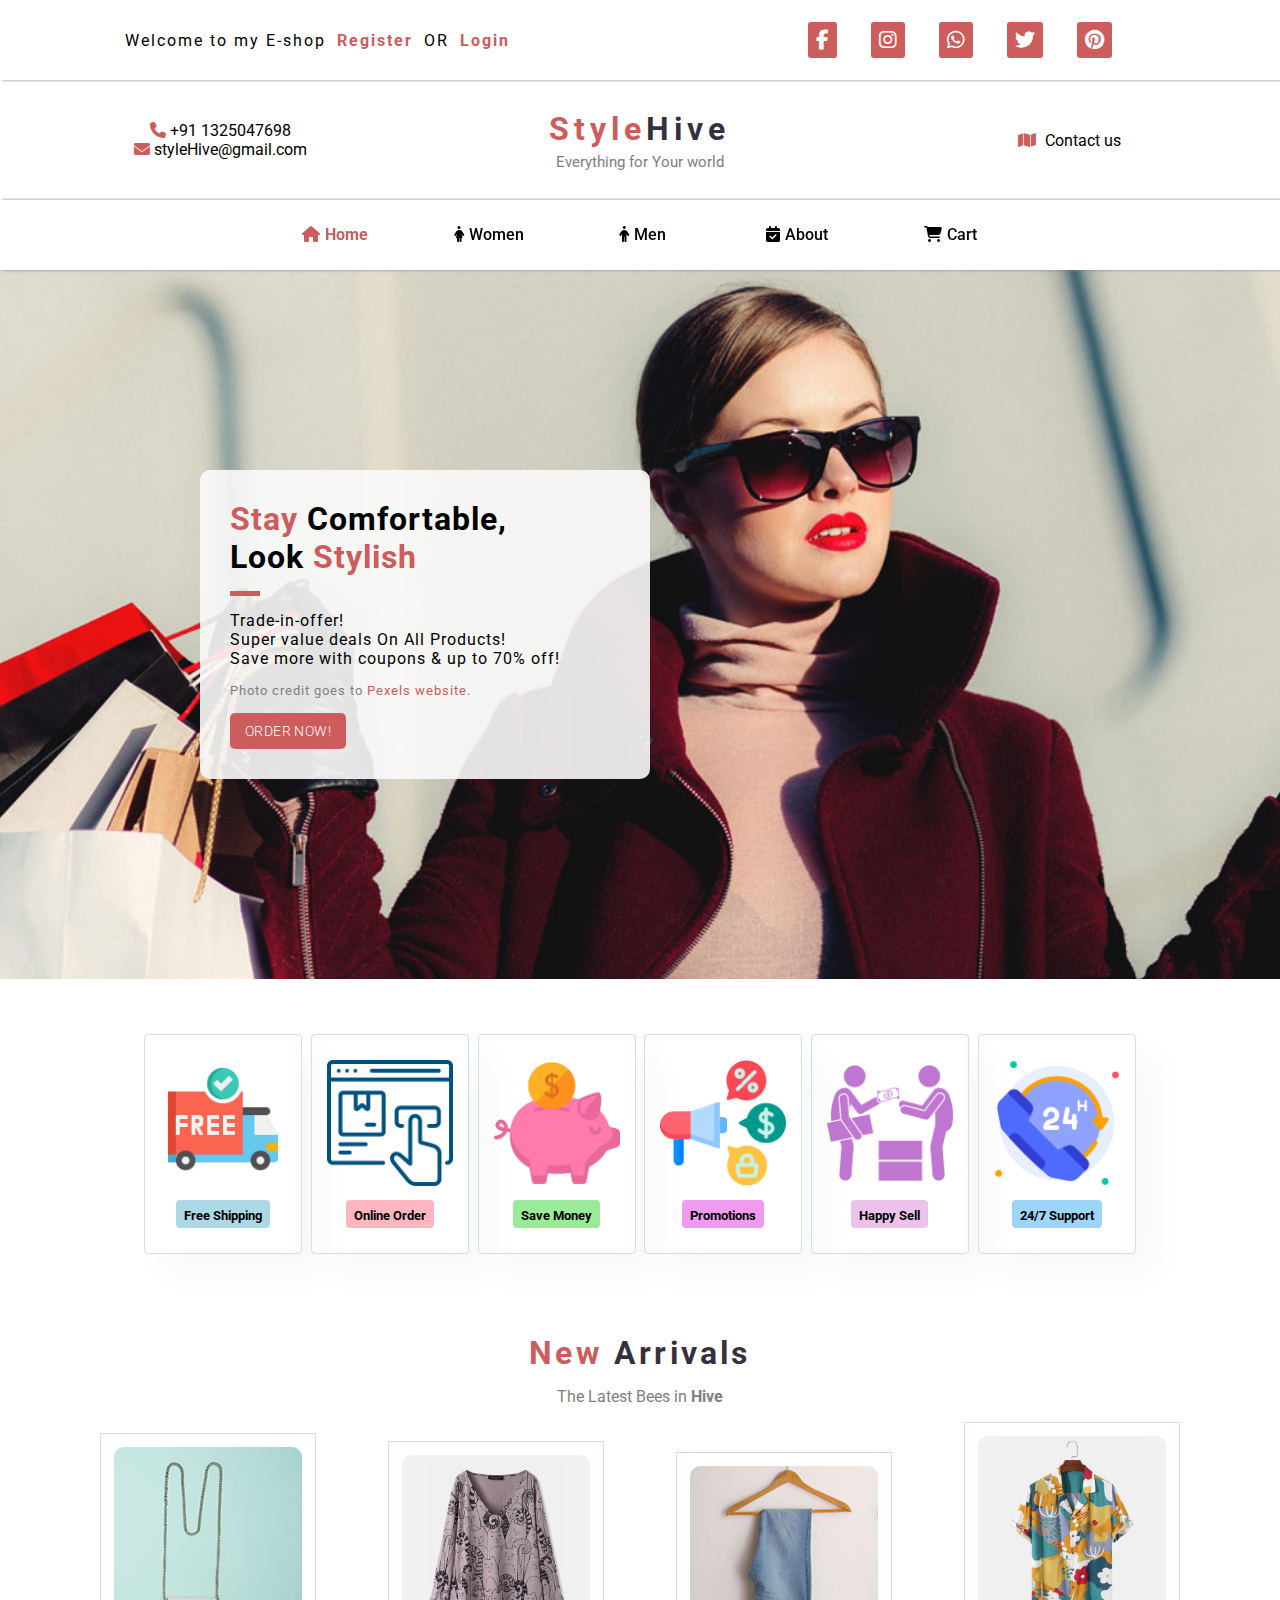
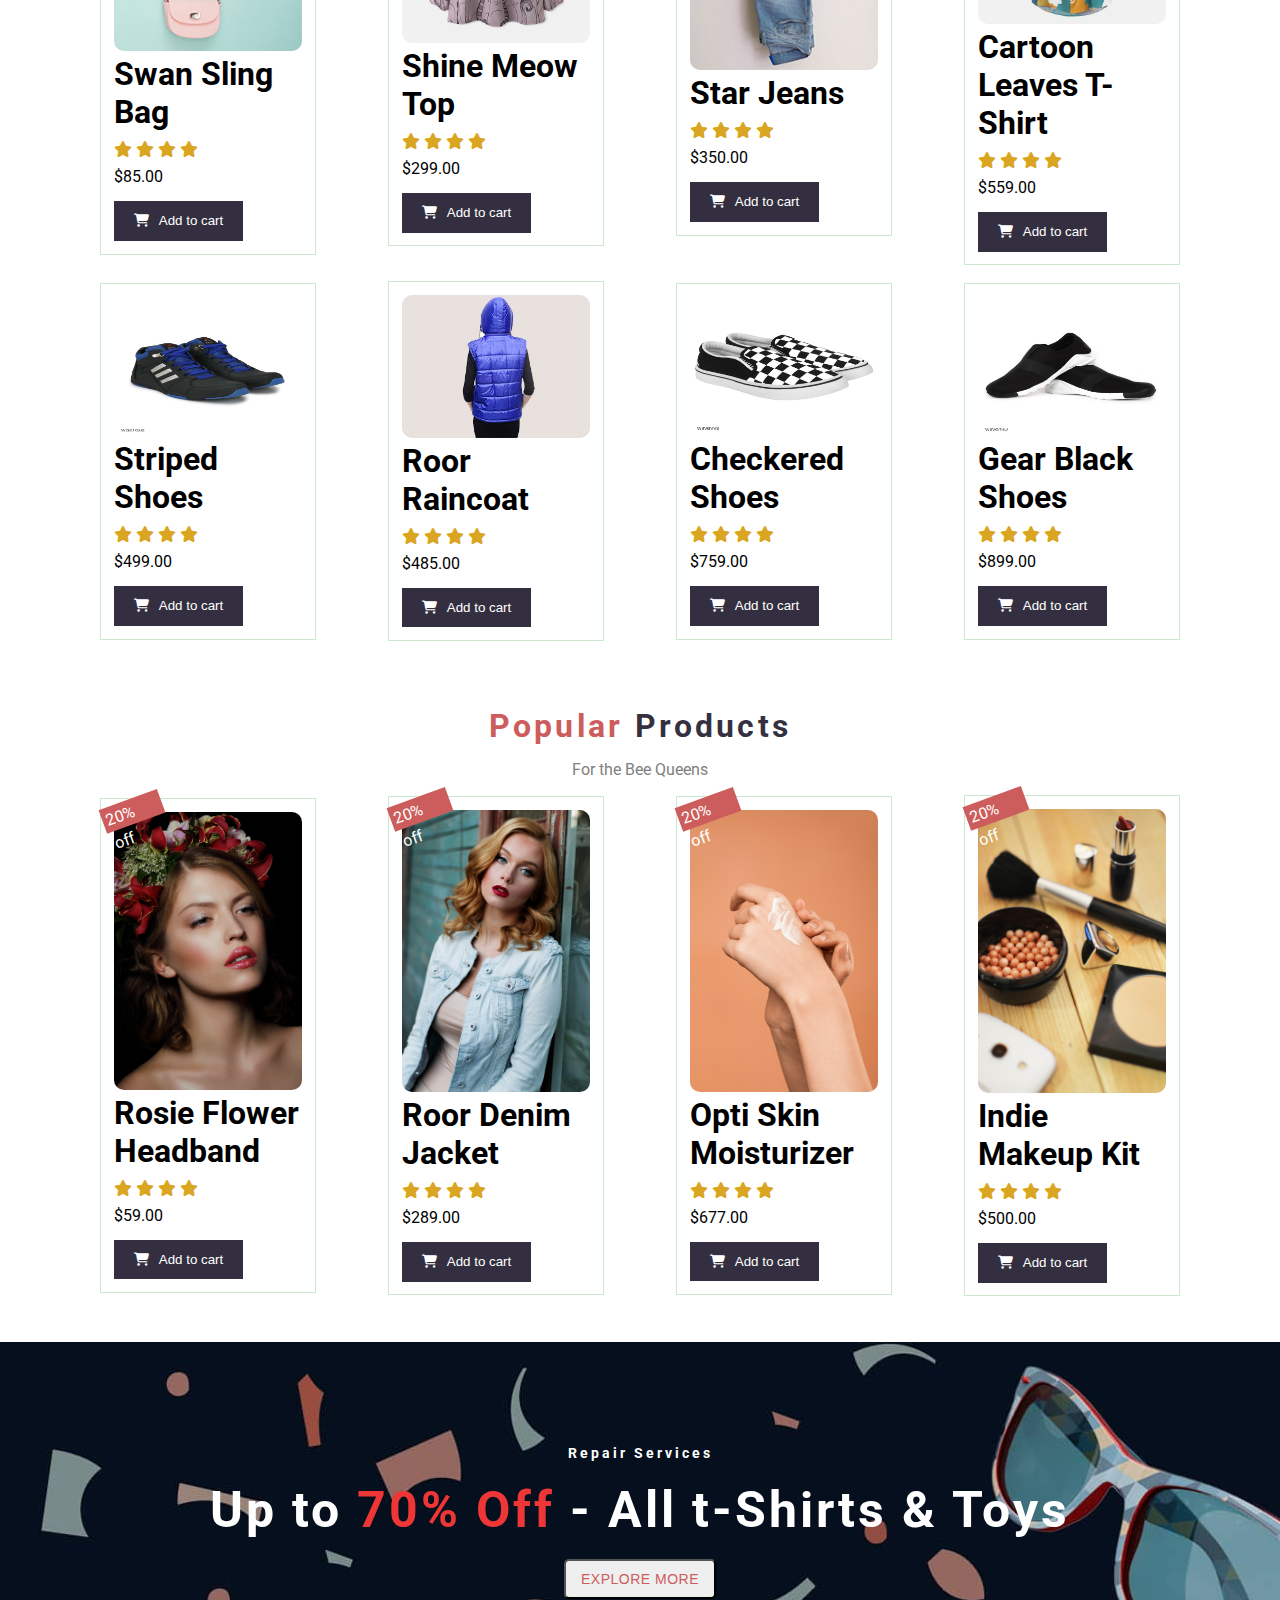
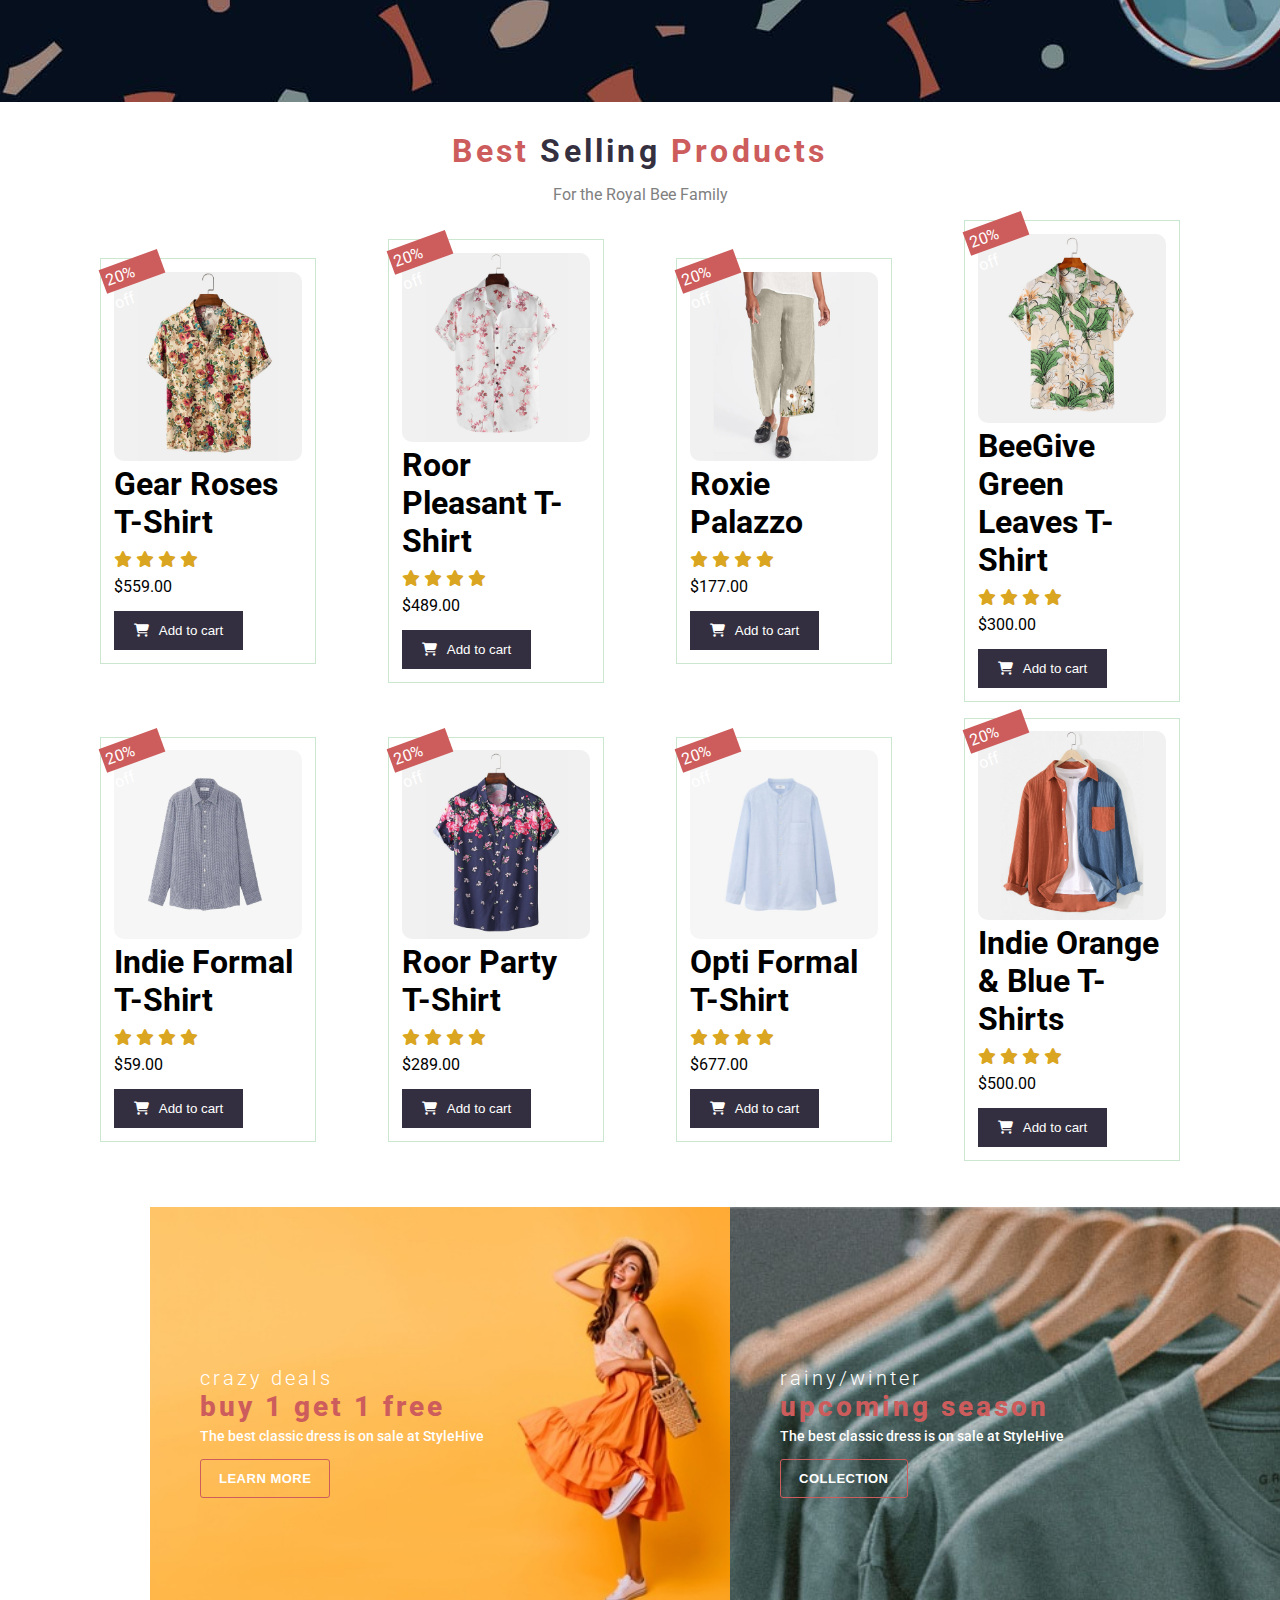
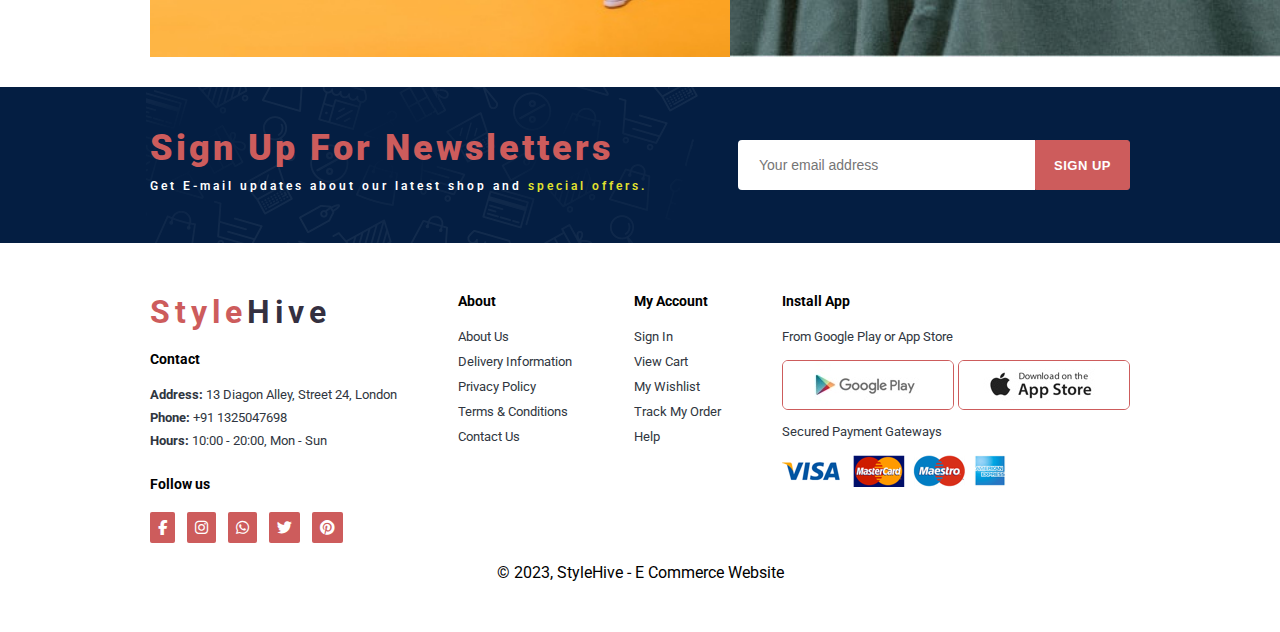
<file: index.html>
<!-- Work in Progress -->

<!DOCTYPE html>
<html lang="en">
	<head>
		<meta charset="UTF-8" />
		<meta http-equiv="X-UA-Compatible" content="IE=edge" />
		<meta name="viewport" content="width=device-width, initial-scale=1.0" />
		<title>StyleHive - eCommerce Website</title>
		<link
			rel="shortcut icon"
			href="./logo/favicon.ico"
			type="image/x-icon"
		/>
		<link rel="stylesheet" href="styles.css" />
		<link
			rel="stylesheet"
			href="https://cdnjs.cloudflare.com/ajax/libs/font-awesome/6.4.0/css/all.min.css"
		/>
		<link rel="preconnect" href="https://fonts.googleapis.com" />
		<link rel="preconnect" href="https://fonts.gstatic.com" crossorigin />
		<link
			href="https://fonts.googleapis.com/css2?family=Roboto:wght@300&display=swap"
			rel="stylesheet"
		/>
		<link rel="preconnect" href="https://fonts.googleapis.com" />
		<link rel="preconnect" href="https://fonts.gstatic.com" crossorigin />
		<link
			href="https://fonts.googleapis.com/css2?family=Akaya+Kanadaka&display=swap"
			rel="stylesheet"
		/>
		<link
			rel="stylesheet"
			href="https://unpkg.com/swiper/swiper-bundle.min.css"
		/>
	</head>
	<body>
		<header>
			<nav class="nav1">
				<div class="left">
					<span>Welcome to my E-shop</span>
					<a href="#">Register</a> OR
					<a href="#">Login</a>
				</div>
				<div class="right">
					<i class="fa-brands fa-facebook-f"></i>
					<i class="fa-brands fa-instagram"></i>
					<i class="fa-brands fa-whatsapp"></i>
					<i class="fa-brands fa-twitter"></i>
					<i class="fa-brands fa-pinterest"></i>
				</div>
			</nav>
			<!-- nav1 end -->

			<!-- nav2 start -->
			<div class="nav2">
				<div class="nav2-left">
					<i class="fa fa-phone"></i> +91 1325047698 <br />
					<i class="fa fa-envelope"></i> styleHive@gmail.com
				</div>
				<div class="nav2-center">
					<h1>Style<span>Hive</span></h1>
					<p>Everything for Your world</p>
				</div>
				<div class="nav2-right">
					<i class="fa fa-map"></i> Contact us
				</div>
			</div>
			<!-- nav2 end -->
		</header>

		<!-- nav3 start -->
		<nav class="nav3">
			<ul>
				<li>
					<a class="active" href="index.html"
						><i class="fa fa-home"></i>Home</a
					>
				</li>
				<li>
					<a href="women.html"><i class="fa fa-female"></i>Women</a>
				</li>
				<li>
					<a href="men.html"><i class="fa fa-male"></i>Men</a>
				</li>
				<li>
					<a href="about.html"
						><i class="fa-solid fa-calendar-check"></i>About</a
					>
				</li>
				<li>
					<a href="#"
						><i class="fa fa-shopping-cart"></i>Cart</a
					>
				</li>
			</ul>
		</nav>
		<!-- nav3 end -->

		<section id="sidenav">
			<ul>
				<li>
					<a class="active" href="index.html"
						><i class="fa fa-home"></i>Home</a
					>
				</li>
				<li>
					<a href="women.html"><i class="fa fa-female"></i>Women</a>
				</li>
				<li>
					<a href="men.html"><i class="fa fa-male"></i>Men</a>
				</li>
				<li>
					<a href="about.html"
						><i class="fa-solid fa-calendar-check"></i>About</a
					>
				</li>
				<li>
					<a href="cart.html"
						><i class="fa fa-shopping-cart"></i>Cart</a
					>
				</li>
			</ul>
		</section>

		<i id="menubar" class="fa fa-anchor"></i>

		<!-- add start -->
		<div class="add">
			<div class="container">
				<div class="row">
					<div class="col-md-12">
						<div class="caption">
							<h1>
								<span>Stay</span> Comfortable, <br />Look
								<span> Stylish</span>
							</h1>
							<div class="line-dec"></div>
							<p>
								Trade-in-offer!<br />Super value deals On All
								Products!<br />Save more with coupons & up to
								70% off!
							</p>
							<p class="ref">
								Photo credit goes to
								<a rel="nofollow" href="https://www.pexels.com"
									>Pexels website</a
								>.
							</p>

							<div class="main-button">
								<a href="#">Order Now!</a>
							</div>
						</div>
					</div>
				</div>
			</div>
		</div>
		<!-- add end -->

		<!-- feature start -->
		<div id="feature">
			<div class="feature-box">
				<img src="img/features/free-delivery.png" alt="" />
				<h6>Free Shipping</h6>
			</div>
			<div class="feature-box">
				<img src="img/features/online-shopping.png" alt="" />
				<h6>Online Order</h6>
			</div>
			<div class="feature-box">
				<img src="img/features/piggy-bank.png" alt="" />
				<h6>Save Money</h6>
			</div>
			<div class="feature-box">
				<img src="img/features/promotion.png" alt="" />
				<h6>Promotions</h6>
			</div>
			<div class="feature-box">
				<img src="img/features/seller.png" alt="" />
				<h6>Happy Sell</h6>
			</div>
			<div class="feature-box">
				<img src="img/features/telephone.png" alt="" />
				<h6>24/7 Support</h6>
			</div>
		</div>
		<!-- feature end -->

		<!-- latest start -->
		<section class="latest">
			<div class="product-intro">
				<h1>New <span>Arrivals</span></h1>
				<p>The Latest Bees in <strong>Hive</strong></p>
			</div>
			<div class="card-container">
				<div class="card">
					<div>
						<img src="img/products/item-05.jpg" alt="" />
					</div>
					<h1>Swan Sling Bag</h1>
					<span>
						<i class="fa fa-star"></i>
						<i class="fa fa-star"></i>
						<i class="fa fa-star"></i>
						<i class="fa fa-star"></i>
					</span>
					<p>$85.00</p>
					<button>
						<i class="fa fa-shopping-cart"></i>Add to cart
					</button>
				</div>

				<div class="card">
					<div>
						<img src="img/products/f8.jpg" alt="" />
					</div>
					<h1>Shine Meow Top</h1>
					<span>
						<i class="fa fa-star"></i>
						<i class="fa fa-star"></i>
						<i class="fa fa-star"></i>
						<i class="fa fa-star"></i>
					</span>
					<p>$299.00</p>
					<button>
						<i class="fa fa-shopping-cart"></i>Add to cart
					</button>
				</div>

				<div class="card">
					<div>
						<img src="img/products/item-01.jpg" />
					</div>
					<h1>Star Jeans</h1>
					<span>
						<i class="fa fa-star"></i>
						<i class="fa fa-star"></i>
						<i class="fa fa-star"></i>
						<i class="fa fa-star"></i>
					</span>
					<p>$350.00</p>
					<button>
						<i class="fa fa-shopping-cart"></i>Add to cart
					</button>
				</div>

				<div class="card">
					<div>
						<img src="img/products/f1.jpg" alt="" />
					</div>
					<h1>Cartoon Leaves T-Shirt</h1>
					<span>
						<i class="fa fa-star"></i>
						<i class="fa fa-star"></i>
						<i class="fa fa-star"></i>
						<i class="fa fa-star"></i>
					</span>
					<p>$559.00</p>
					<button>
						<i class="fa fa-shopping-cart"></i>Add to cart
					</button>
				</div>
			</div>

			<div class="card-container">
				<div class="card">
					<div>
						<img src="img/products/s3.jpg" alt="" />
					</div>
					<h1>Striped Shoes</h1>
					<span>
						<i class="fa fa-star"></i>
						<i class="fa fa-star"></i>
						<i class="fa fa-star"></i>
						<i class="fa fa-star"></i>
					</span>
					<p>$499.00</p>
					<button>
						<i class="fa fa-shopping-cart"></i>Add to cart
					</button>
				</div>

				<div class="card">
					<div><img src="img/products/product-03.jpg" alt="" /></div>
					<h1>Roor Raincoat</h1>
					<span>
						<i class="fa fa-star"></i>
						<i class="fa fa-star"></i>
						<i class="fa fa-star"></i>
						<i class="fa fa-star"></i>
					</span>
					<p>$485.00</p>
					<button>
						<i class="fa fa-shopping-cart"></i>Add to cart
					</button>
				</div>

				<div class="card">
					<div>
						<img src="img/products/s8.jpg" alt="" />
					</div>
					<h1>Checkered Shoes</h1>
					<span>
						<i class="fa fa-star"></i>
						<i class="fa fa-star"></i>
						<i class="fa fa-star"></i>
						<i class="fa fa-star"></i>
					</span>
					<p>$759.00</p>
					<button>
						<i class="fa fa-shopping-cart"></i>Add to cart
					</button>
				</div>

				<div class="card">
					<div>
						<img src="img/products/s2.jpg" alt="" />
					</div>
					<h1>Gear Black Shoes</h1>
					<span>
						<i class="fa fa-star"></i>
						<i class="fa fa-star"></i>
						<i class="fa fa-star"></i>
						<i class="fa fa-star"></i>
					</span>
					<p>$899.00</p>
					<button>
						<i class="fa fa-shopping-cart"></i>Add to cart
					</button>
				</div>
			</div>
		</section>
		<!-- latest end -->

		<!-- popular product start -->
		<section class="latest">
			<div class="product-intro">
				<h1>Popular <span>Products</span></h1>
				<p>For the Bee Queens</p>
			</div>
			<div class="card-container">
				<div class="card off">
					<div>
						<img src="img/products/bu1.jpg" alt="" />
					</div>
					<h1>Rosie Flower Headband</h1>
					<span>
						<i class="fa fa-star"></i>
						<i class="fa fa-star"></i>
						<i class="fa fa-star"></i>
						<i class="fa fa-star"></i>
					</span>
					<p>$59.00</p>
					<button>
						<i class="fa fa-shopping-cart"></i>Add to cart
					</button>
				</div>

				<div class="card off">
					<div>
						<img src="img/products/bu2.jpg" alt="" />
					</div>
					<h1>Roor Denim Jacket</h1>
					<span>
						<i class="fa fa-star"></i>
						<i class="fa fa-star"></i>
						<i class="fa fa-star"></i>
						<i class="fa fa-star"></i>
					</span>
					<p>$289.00</p>
					<button>
						<i class="fa fa-shopping-cart"></i>Add to cart
					</button>
				</div>

				<div class="card off">
					<div>
						<img src="img/products/bu3.jpg" alt="" />
					</div>
					<h1>Opti Skin Moisturizer</h1>
					<span>
						<i class="fa fa-star"></i>
						<i class="fa fa-star"></i>
						<i class="fa fa-star"></i>
						<i class="fa fa-star"></i>
					</span>
					<p>$677.00</p>
					<button>
						<i class="fa fa-shopping-cart"></i>Add to cart
					</button>
				</div>

				<div class="card off">
					<div>
						<img src="img/products/bu4.jpg" alt="" />
					</div>
					<h1>Indie Makeup Kit</h1>
					<span>
						<i class="fa fa-star"></i>
						<i class="fa fa-star"></i>
						<i class="fa fa-star"></i>
						<i class="fa fa-star"></i>
					</span>
					<p>$500.00</p>
					<button>
						<i class="fa fa-shopping-cart"></i>Add to cart
					</button>
				</div>
			</div>
		</section>
		<!-- popular product end -->

		<!-- banner start -->
		<section class="banner">
			<h4>Repair Services</h4>
			<h2>Up to <span>70% Off</span> - All t-Shirts & Toys</h2>
			<button class="banner-button">Explore More</button>
		</section>
		<!-- banner end -->

		<!-- bestselling product start -->
		<section class="latest">
			<div class="product-intro">
				<h1>Best <span>Selling</span> Products</h1>
				<p>For the Royal Bee Family</p>
			</div>
			<div class="card-container">
				<div class="card off">
					<div>
						<img src="img/products/f3.jpg" alt="" />
					</div>
					<h1>Gear Roses T-Shirt</h1>
					<span>
						<i class="fa fa-star"></i>
						<i class="fa fa-star"></i>
						<i class="fa fa-star"></i>
						<i class="fa fa-star"></i>
					</span>
					<p>$559.00</p>
					<button>
						<i class="fa fa-shopping-cart"></i>Add to cart
					</button>
				</div>

				<div class="card off">
					<div>
						<img src="img/products/f4.jpg" alt="" />
					</div>
					<h1>Roor Pleasant T-Shirt</h1>
					<span>
						<i class="fa fa-star"></i>
						<i class="fa fa-star"></i>
						<i class="fa fa-star"></i>
						<i class="fa fa-star"></i>
					</span>
					<p>$489.00</p>
					<button>
						<i class="fa fa-shopping-cart"></i>Add to cart
					</button>
				</div>

				<div class="card off">
					<div>
						<img src="img/products/f7.jpg" alt="" />
					</div>
					<h1>Roxie Palazzo</h1>
					<span>
						<i class="fa fa-star"></i>
						<i class="fa fa-star"></i>
						<i class="fa fa-star"></i>
						<i class="fa fa-star"></i>
					</span>
					<p>$177.00</p>
					<button>
						<i class="fa fa-shopping-cart"></i>Add to cart
					</button>
				</div>

				<div class="card off">
					<div>
						<img src="img/products/f2.jpg" alt="" />
					</div>
					<h1>BeeGive Green Leaves T-Shirt</h1>
					<span>
						<i class="fa fa-star"></i>
						<i class="fa fa-star"></i>
						<i class="fa fa-star"></i>
						<i class="fa fa-star"></i>
					</span>
					<p>$300.00</p>
					<button>
						<i class="fa fa-shopping-cart"></i>Add to cart
					</button>
				</div>
			</div>
			<div class="card-container">
				<div class="card off">
					<div>
						<img src="img/products/n2.jpg" alt="" />
					</div>
					<h1>Indie Formal T-Shirt</h1>
					<span>
						<i class="fa fa-star"></i>
						<i class="fa fa-star"></i>
						<i class="fa fa-star"></i>
						<i class="fa fa-star"></i>
					</span>
					<p>$59.00</p>
					<button>
						<i class="fa fa-shopping-cart"></i>Add to cart
					</button>
				</div>

				<div class="card off">
					<div>
						<img src="img/products/f5.jpg" alt="" />
					</div>
					<h1>Roor Party T-Shirt</h1>
					<span>
						<i class="fa fa-star"></i>
						<i class="fa fa-star"></i>
						<i class="fa fa-star"></i>
						<i class="fa fa-star"></i>
					</span>
					<p>$289.00</p>
					<button>
						<i class="fa fa-shopping-cart"></i>Add to cart
					</button>
				</div>

				<div class="card off">
					<div>
						<img src="img/products/n1.jpg" alt="" />
					</div>
					<h1>Opti Formal T-Shirt</h1>
					<span>
						<i class="fa fa-star"></i>
						<i class="fa fa-star"></i>
						<i class="fa fa-star"></i>
						<i class="fa fa-star"></i>
					</span>
					<p>$677.00</p>
					<button>
						<i class="fa fa-shopping-cart"></i>Add to cart
					</button>
				</div>

				<div class="card off">
					<div>
						<img src="img/products/f6.jpg" alt="" />
					</div>
					<h1>Indie Orange & Blue T-Shirts</h1>
					<span>
						<i class="fa fa-star"></i>
						<i class="fa fa-star"></i>
						<i class="fa fa-star"></i>
						<i class="fa fa-star"></i>
					</span>
					<p>$500.00</p>
					<button>
						<i class="fa fa-shopping-cart"></i>Add to cart
					</button>
				</div>
			</div>
		</section>
		<!-- bestselling product end -->

		<!-- end banners section start-->
		<section class="small-banners">
			<div class="banner-container">
				<h4>crazy deals</h4>
				<h2>buy 1 get 1 free</h2>
				<span>The best classic dress is on sale at StyleHive</span>
				<button class="small-banners-button">Learn More</button>
			</div>
			<div class="banner-container banner-container2">
				<h4>rainy/winter</h4>
				<h2>upcoming season</h2>
				<span>The best classic dress is on sale at StyleHive</span>
				<button class="small-banners-button">Collection</button>
			</div>
		</section>
		<!-- end banners end-->

		<!-- newsletter start -->
		<section id="newsletter">
			<div class="newstext">
				<h3>Sign Up For Newsletters</h3>
				<p>
					Get E-mail updates about our latest shop and
					<span>special offers.</span>
				</p>
			</div>
			<div class="form">
				<input type="text" placeholder="Your email address" />
				<button class="small-banners-button">Sign Up</button>
			</div>
		</section>
		<!-- newsletter end -->

		<!-- footer start -->
		<footer>
			<div class="col">
				<div class="footer-container">
					<h1>Style<span>Hive</span></h1>
					<h3>Contact</h3>
					<p>
						<strong>Address:</strong> 13 Diagon Alley, Street 24,
						London
					</p>
					<p><strong>Phone:</strong> +91 1325047698</p>
					<p><strong>Hours:</strong> 10:00 - 20:00, Mon - Sun</p>
					<div class="follow">
						<h3>Follow us</h3>
						<div class="icon">
							<i class="fa-brands fa-facebook-f"></i>
							<i class="fa-brands fa-instagram"></i>
							<i class="fa-brands fa-whatsapp"></i>
							<i class="fa-brands fa-twitter"></i>
							<i class="fa-brands fa-pinterest"></i>
						</div>
					</div>
				</div>
			</div>
			<div class="col">
				<h3>About</h3>
				<a href="#">About Us</a>
				<a href="#">Delivery Information</a>
				<a href="#">Privacy Policy</a>
				<a href="#">Terms & Conditions</a>
				<a href="#">Contact Us</a>
			</div>

			<div class="col">
				<h3>My Account</h3>
				<a href="#">Sign In</a>
				<a href="#">View Cart</a>
				<a href="#">My Wishlist</a>
				<a href="#">Track My Order</a>
				<a href="#">Help</a>
			</div>

			<div class="col install">
				<h3>Install App</h3>
				<p>From Google Play or App Store</p>
				<div class="footer-row">
					<img src="img/pay/play.jpg" alt="" />
					<img src="img/pay/app.jpg" alt="" />
				</div>
				<p>Secured Payment Gateways</p>
				<img src="img/pay/pay.png" alt="" />
			</div>

			<div class="copyright">
				<p>© 2023, StyleHive - E Commerce Website</p>
			</div>
		</footer>
		<!-- footer end -->

		<script src="script.js"></script>
	</body>
</html>
</file>
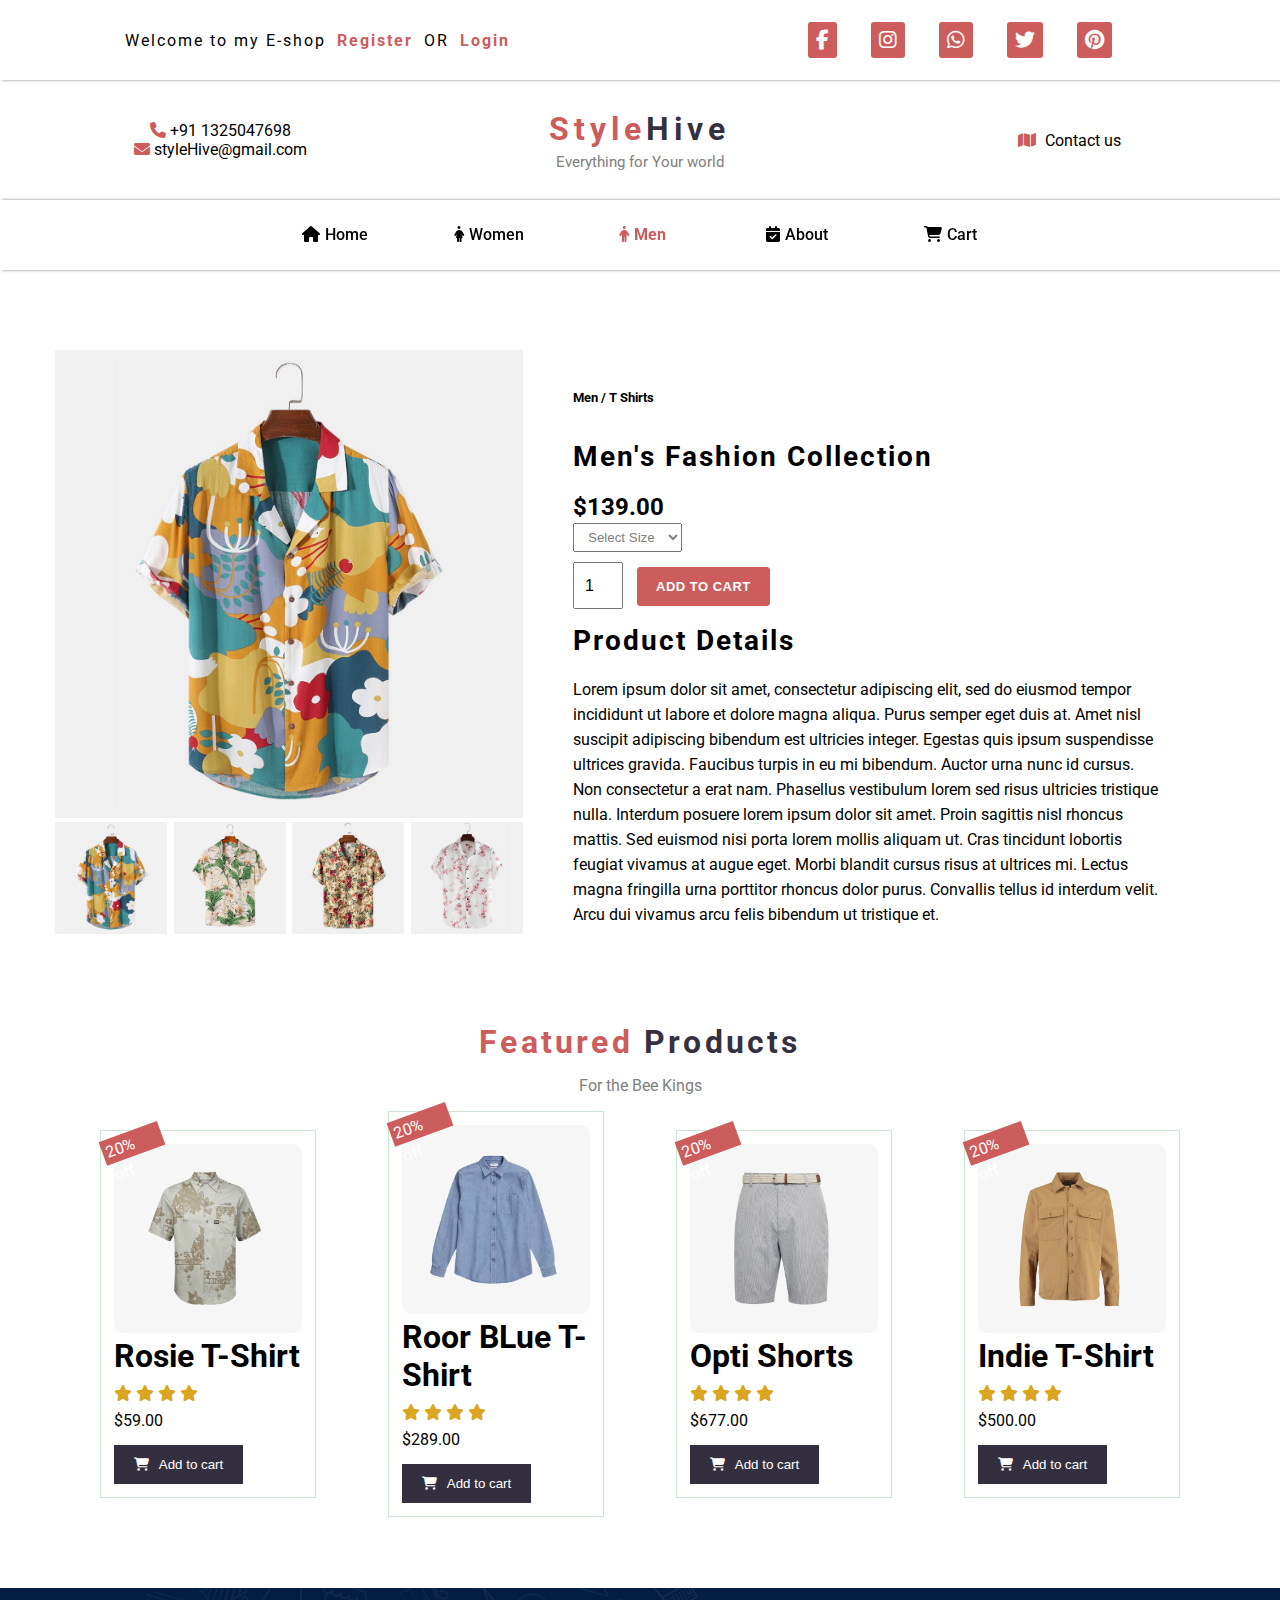
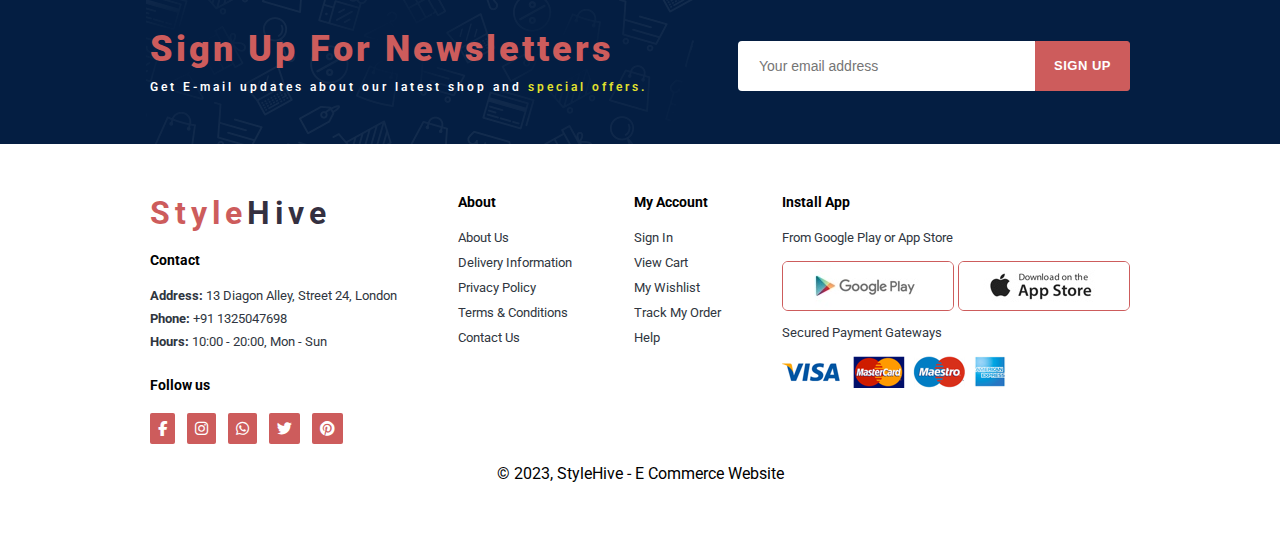
<file: men-sproduct.html>
<!DOCTYPE html>
<html lang="en">
	<head>
		<meta charset="UTF-8" />
		<meta http-equiv="X-UA-Compatible" content="IE=edge" />
		<meta name="viewport" content="width=device-width, initial-scale=1.0" />
		<title>StyleHive - eCommerce Website</title>
		<link
			rel="shortcut icon"
			href="./logo/favicon.ico"
			type="image/x-icon"
		/>
		<link rel="stylesheet" href="styles.css" />
		<link
			rel="stylesheet"
			href="https://cdnjs.cloudflare.com/ajax/libs/font-awesome/6.4.0/css/all.min.css"
		/>
		<link rel="preconnect" href="https://fonts.googleapis.com" />
		<link rel="preconnect" href="https://fonts.gstatic.com" crossorigin />
		<link
			href="https://fonts.googleapis.com/css2?family=Roboto:wght@300&display=swap"
			rel="stylesheet"
		/>
		<link rel="preconnect" href="https://fonts.googleapis.com" />
		<link rel="preconnect" href="https://fonts.gstatic.com" crossorigin />
		<link
			href="https://fonts.googleapis.com/css2?family=Akaya+Kanadaka&display=swap"
			rel="stylesheet"
		/>
		<link
			rel="stylesheet"
			href="https://unpkg.com/swiper/swiper-bundle.min.css"
		/>
	</head>
	<body>
		<header>
			<nav class="nav1">
				<div class="left">
					<span>Welcome to my E-shop</span>
					<a href="#">Register</a> OR
					<a href="#">Login</a>
				</div>
				<div class="right">
					<i class="fa-brands fa-facebook-f"></i>
					<i class="fa-brands fa-instagram"></i>
					<i class="fa-brands fa-whatsapp"></i>
					<i class="fa-brands fa-twitter"></i>
					<i class="fa-brands fa-pinterest"></i>
				</div>
			</nav>
			<!-- nav1 end -->

			<!-- nav2 start -->
			<div class="nav2">
				<div class="nav2-left">
					<i class="fa fa-phone"></i> +91 1325047698 <br />
					<i class="fa fa-envelope"></i> styleHive@gmail.com
				</div>
				<div class="nav2-center">
					<h1>Style<span>Hive</span></h1>
					<p>Everything for Your world</p>
				</div>
				<div class="nav2-right">
					<i class="fa fa-map"></i> Contact us
				</div>
			</div>
			<!-- nav2 end -->
		</header>

		<!-- nav3 start -->
		<nav class="nav3">
			<ul>
				<li>
					<a href="index.html"><i class="fa fa-home"></i>Home</a>
				</li>
				<li>
					<a href="women.html"><i class="fa fa-female"></i>Women</a>
				</li>
				<li>
					<a class="active" href="men.html"
						><i class="fa fa-male"></i>Men</a
					>
				</li>
				<li>
					<a href="about.html"
						><i class="fa-solid fa-calendar-check"></i>About</a
					>
				</li>
				<li>
					<a href="cart.html"
						><i class="fa fa-shopping-cart"></i>Cart</a
					>
				</li>
			</ul>
		</nav>
		<!-- nav3 end -->

		<!-- sidenav start -->
		<section id="sidenav">
			<ul>
				<li>
					<a href="index.html"><i class="fa fa-home"></i>Home</a>
				</li>
				<li>
					<a href="women.html"><i class="fa fa-female"></i>Women</a>
				</li>
				<li>
					<a class="active" href="men.html"
						><i class="fa fa-male"></i>Men</a
					>
				</li>
				<li>
					<a href="about.html"
						><i class="fa-solid fa-calendar-check"></i>About</a
					>
				</li>
				<li>
					<a href="cart.html"
						><i class="fa fa-shopping-cart"></i>Cart</a
					>
				</li>
			</ul>
		</section>
		<i id="menubar" class="fa fa-anchor"></i>
		<!-- sidenav start -->

		<section id="prodetails">
			<div class="single-pro-image">
				<img
					src="img/products/f1.jpg"
					width="100%"
					id="MainImg"
					alt=""
				/>
				<div class="small-img-group">
					<div class="small-img-col">
						<img
							src="img/products/f1.jpg"
							width="100%"
							class="small-img"
							alt=""
						/>
					</div>
					<div class="small-img-col">
						<img
							src="img/products/f2.jpg"
							width="100%"
							class="small-img"
							alt=""
						/>
					</div>
					<div class="small-img-col">
						<img
							src="img/products/f3.jpg"
							width="100%"
							class="small-img"
							alt=""
						/>
					</div>
					<div class="small-img-col">
						<img
							src="img/products/f4.jpg"
							width="100%"
							class="small-img"
							alt=""
						/>
					</div>
				</div>
			</div>
			<div class="single-pro-details">
				<h5>Men / T Shirts</h5>
				<h3>Men's Fashion Collection</h3>
				<h2>$139.00</h2>
				<select>
					<option>Select Size</option>
					<option>XXS</option>
					<option>XS</option>
					<option>Small</option>
					<option>Medium</option>
					<option>XL</option>
					<option>XLL</option>
				</select>
				<input type="number" value="1" />
				<button class="small-banners-button">Add To Cart</button>
				<h3>Product Details</h3>
				<span
					>Lorem ipsum dolor sit amet, consectetur adipiscing elit,
					sed do eiusmod tempor incididunt ut labore et dolore magna
					aliqua. Purus semper eget duis at. Amet nisl suscipit
					adipiscing bibendum est ultricies integer. Egestas quis
					ipsum suspendisse ultrices gravida. Faucibus turpis in eu mi
					bibendum. Auctor urna nunc id cursus. Non consectetur a erat
					nam. Phasellus vestibulum lorem sed risus ultricies
					tristique nulla. Interdum posuere lorem ipsum dolor sit
					amet. Proin sagittis nisl rhoncus mattis. Sed euismod nisi
					porta lorem mollis aliquam ut. Cras tincidunt lobortis
					feugiat vivamus at augue eget. Morbi blandit cursus risus at
					ultrices mi. Lectus magna fringilla urna porttitor rhoncus
					dolor purus. Convallis tellus id interdum velit. Arcu dui
					vivamus arcu felis bibendum ut tristique et.</span
				>
			</div>
		</section>

		<section class="latest">
			<div class="product-intro">
				<h1>Featured <span>Products</span></h1>
				<p>For the Bee Kings</p>
			</div>
			<div class="card-container">
				<div class="card off">
					<div>
						<img src="img/products/n4.jpg" alt="" />
					</div>
					<h1>Rosie T-Shirt</h1>
					<span>
						<i class="fa fa-star"></i>
						<i class="fa fa-star"></i>
						<i class="fa fa-star"></i>
						<i class="fa fa-star"></i>
					</span>
					<p>$59.00</p>
					<button>
						<i class="fa fa-shopping-cart"></i>Add to cart
					</button>
				</div>

				<div class="card off">
					<div>
						<img src="img/products/n5.jpg" alt="" />
					</div>
					<h1>Roor BLue T-Shirt</h1>
					<span>
						<i class="fa fa-star"></i>
						<i class="fa fa-star"></i>
						<i class="fa fa-star"></i>
						<i class="fa fa-star"></i>
					</span>
					<p>$289.00</p>
					<button>
						<i class="fa fa-shopping-cart"></i>Add to cart
					</button>
				</div>

				<div class="card off">
					<div>
						<img src="img/products/n6.jpg" alt="" />
					</div>
					<h1>Opti Shorts</h1>
					<span>
						<i class="fa fa-star"></i>
						<i class="fa fa-star"></i>
						<i class="fa fa-star"></i>
						<i class="fa fa-star"></i>
					</span>
					<p>$677.00</p>
					<button>
						<i class="fa fa-shopping-cart"></i>Add to cart
					</button>
				</div>

				<div class="card off">
					<div>
						<img src="img/products/n7.jpg" alt="" />
					</div>
					<h1>Indie T-Shirt</h1>
					<span>
						<i class="fa fa-star"></i>
						<i class="fa fa-star"></i>
						<i class="fa fa-star"></i>
						<i class="fa fa-star"></i>
					</span>
					<p>$500.00</p>
					<button>
						<i class="fa fa-shopping-cart"></i>Add to cart
					</button>
				</div>
			</div>
		</section>

		<!-- newsletter start -->
		<section id="newsletter">
			<div class="newstext">
				<h3>Sign Up For Newsletters</h3>
				<p>
					Get E-mail updates about our latest shop and
					<span>special offers.</span>
				</p>
			</div>
			<div class="form">
				<input type="text" placeholder="Your email address" />
				<button class="small-banners-button">Sign Up</button>
			</div>
		</section>
		<!-- newsletter end -->

		<!-- footer start -->
		<footer>
			<div class="col">
				<div class="footer-container">
					<h1>Style<span>Hive</span></h1>
					<h3>Contact</h3>
					<p>
						<strong>Address:</strong> 13 Diagon Alley, Street 24,
						London
					</p>
					<p><strong>Phone:</strong> +91 1325047698</p>
					<p><strong>Hours:</strong> 10:00 - 20:00, Mon - Sun</p>
					<div class="follow">
						<h3>Follow us</h3>
						<div class="icon">
							<i class="fa-brands fa-facebook-f"></i>
							<i class="fa-brands fa-instagram"></i>
							<i class="fa-brands fa-whatsapp"></i>
							<i class="fa-brands fa-twitter"></i>
							<i class="fa-brands fa-pinterest"></i>
						</div>
					</div>
				</div>
			</div>
			<div class="col">
				<h3>About</h3>
				<a href="#">About Us</a>
				<a href="#">Delivery Information</a>
				<a href="#">Privacy Policy</a>
				<a href="#">Terms & Conditions</a>
				<a href="#">Contact Us</a>
			</div>

			<div class="col">
				<h3>My Account</h3>
				<a href="#">Sign In</a>
				<a href="#">View Cart</a>
				<a href="#">My Wishlist</a>
				<a href="#">Track My Order</a>
				<a href="#">Help</a>
			</div>

			<div class="col install">
				<h3>Install App</h3>
				<p>From Google Play or App Store</p>
				<div class="footer-row">
					<img src="img/pay/play.jpg" alt="" />
					<img src="img/pay/app.jpg" alt="" />
				</div>
				<p>Secured Payment Gateways</p>
				<img src="img/pay/pay.png" alt="" />
			</div>

			<div class="copyright">
				<p>© 2023, StyleHive - E Commerce Website</p>
			</div>
		</footer>
		<!-- footer end -->

		<script src="sproduct_script.js"></script>
		<script src="script.js"></script>
	</body>
</html>
</file>
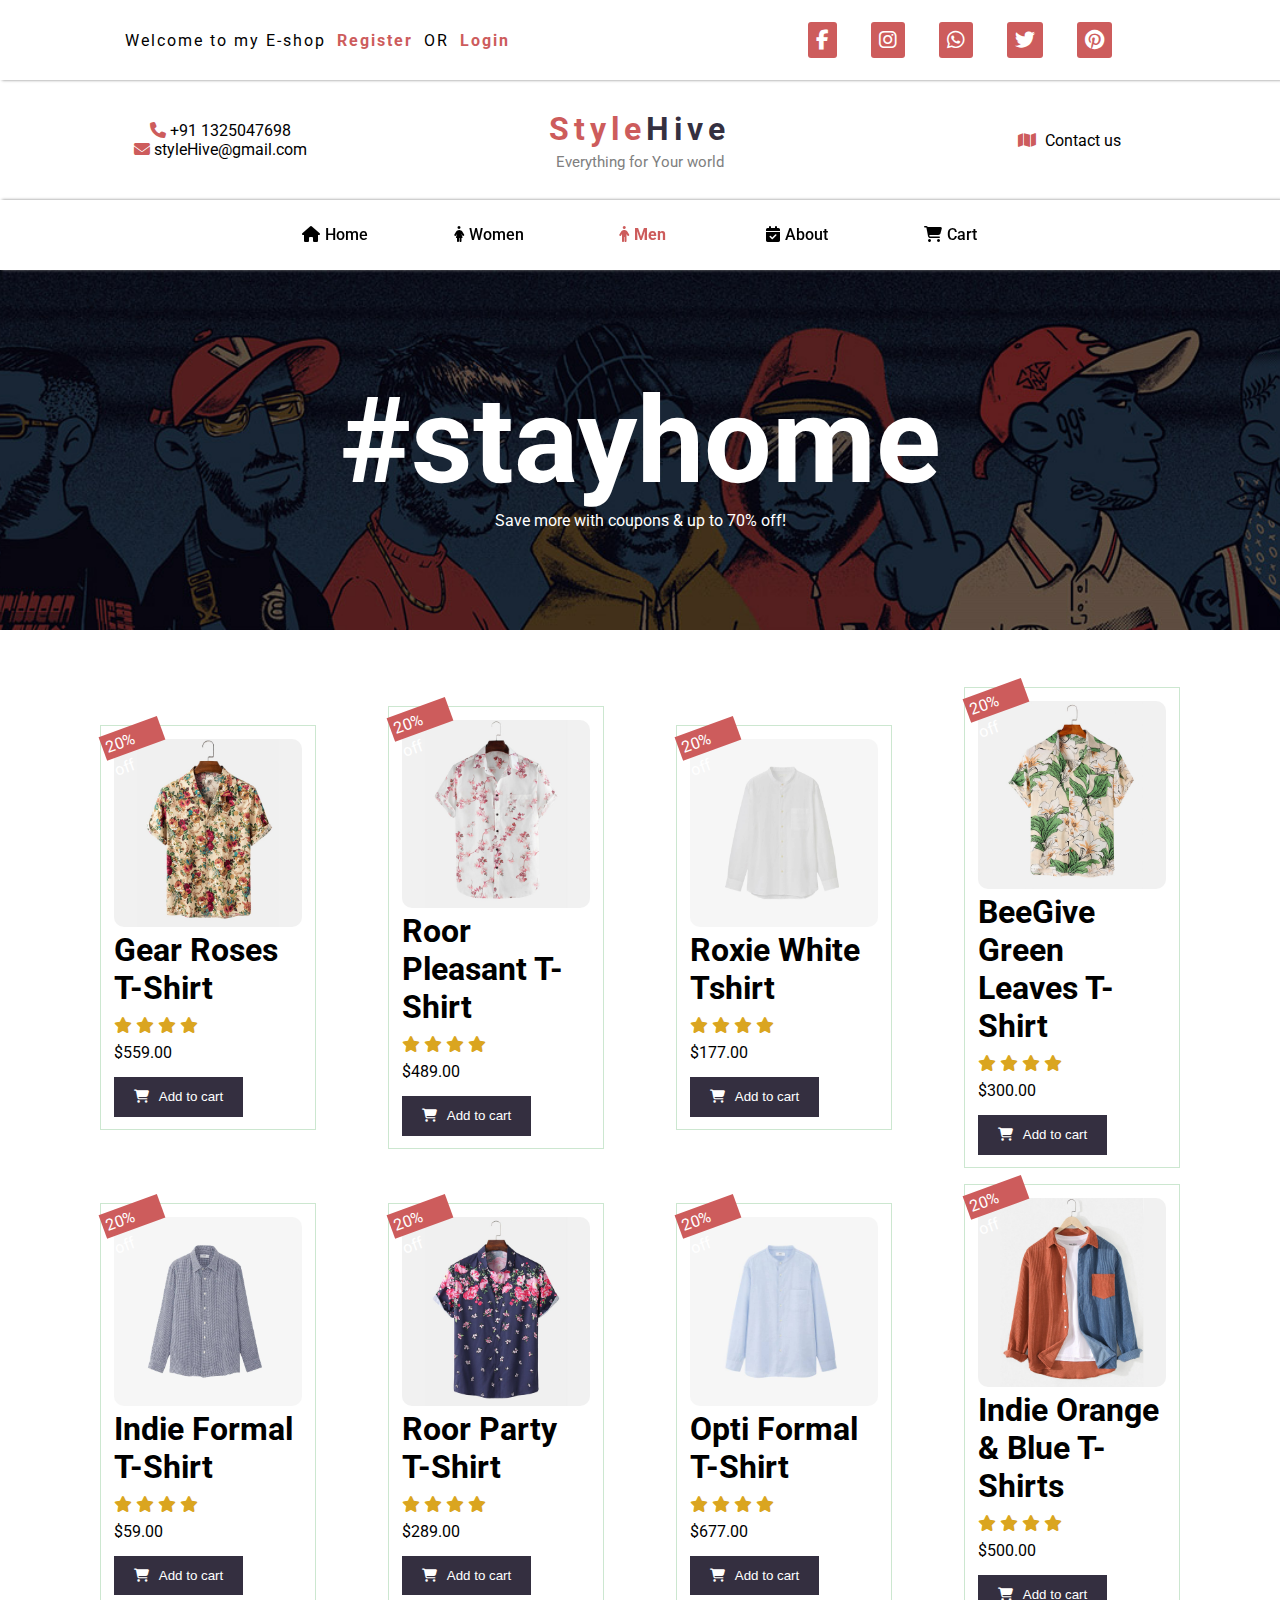
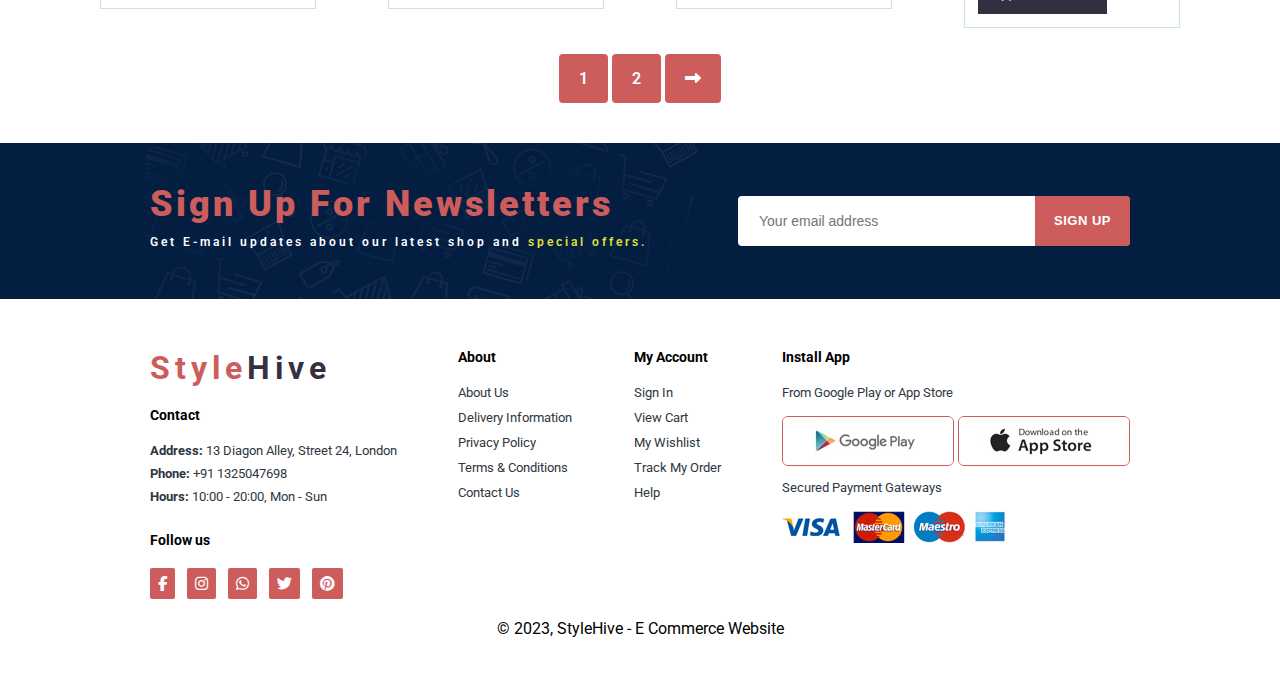
<file: men.html>
<!DOCTYPE html>
<html lang="en">
	<head>
		<meta charset="UTF-8" />
		<meta http-equiv="X-UA-Compatible" content="IE=edge" />
		<meta name="viewport" content="width=device-width, initial-scale=1.0" />
		<title>StyleHive - eCommerce Website</title>
		<link
			rel="shortcut icon"
			href="./logo/favicon.ico"
			type="image/x-icon"
		/>
		<link rel="stylesheet" href="styles.css" />
		<link
			rel="stylesheet"
			href="https://cdnjs.cloudflare.com/ajax/libs/font-awesome/6.4.0/css/all.min.css"
		/>
		<link rel="preconnect" href="https://fonts.googleapis.com" />
		<link rel="preconnect" href="https://fonts.gstatic.com" crossorigin />
		<link
			href="https://fonts.googleapis.com/css2?family=Roboto:wght@300&display=swap"
			rel="stylesheet"
		/>
		<link rel="preconnect" href="https://fonts.googleapis.com" />
		<link rel="preconnect" href="https://fonts.gstatic.com" crossorigin />
		<link
			href="https://fonts.googleapis.com/css2?family=Akaya+Kanadaka&display=swap"
			rel="stylesheet"
		/>
		<link
			rel="stylesheet"
			href="https://unpkg.com/swiper/swiper-bundle.min.css"
		/>
	</head>
	<body>
		<header>
			<nav class="nav1">
				<div class="left">
					<span>Welcome to my E-shop</span>
					<a href="#">Register</a> OR
					<a href="#">Login</a>
				</div>
				<div class="right">
					<i class="fa-brands fa-facebook-f"></i>
					<i class="fa-brands fa-instagram"></i>
					<i class="fa-brands fa-whatsapp"></i>
					<i class="fa-brands fa-twitter"></i>
					<i class="fa-brands fa-pinterest"></i>
				</div>
			</nav>
			<!-- nav1 end -->

			<!-- nav2 start -->
			<div class="nav2">
				<div class="nav2-left">
					<i class="fa fa-phone"></i> +91 1325047698 <br />
					<i class="fa fa-envelope"></i> styleHive@gmail.com
				</div>
				<div class="nav2-center">
					<h1>Style<span>Hive</span></h1>
					<p>Everything for Your world</p>
				</div>
				<div class="nav2-right">
					<i class="fa fa-map"></i> Contact us
				</div>
			</div>
			<!-- nav2 end -->
		</header>

		<!-- nav3 start -->
		<nav class="nav3">
			<ul>
				<li>
					<a href="index.html"><i class="fa fa-home"></i>Home</a>
				</li>
				<li>
					<a href="women.html"><i class="fa fa-female"></i>Women</a>
				</li>
				<li>
					<a class="active" href="men.html"
						><i class="fa fa-male"></i>Men</a
					>
				</li>
				<li>
					<a href="about.html"
						><i class="fa-solid fa-calendar-check"></i>About</a
					>
				</li>
				<li>
					<a href="cart.html"
						><i class="fa fa-shopping-cart"></i>Cart</a
					>
				</li>
			</ul>
		</nav>
		<!-- nav3 end -->

		<section id="sidenav">
			<ul>
				<li>
					<a href="index.html"><i class="fa fa-home"></i>Home</a>
				</li>
				<li>
					<a href="women.html"><i class="fa fa-female"></i>Women</a>
				</li>
				<li>
					<a class="active" href="men.html"
						><i class="fa fa-male"></i>Men</a
					>
				</li>
				<li>
					<a href="about.html"
						><i class="fa-solid fa-calendar-check"></i>About</a
					>
				</li>
				<li>
					<a href="cart.html"
						><i class="fa fa-shopping-cart"></i>Cart</a
					>
				</li>
			</ul>
		</section>
		<i id="menubar" class="fa fa-anchor"></i>

		<!-- page header start -->
		<div id="page-header2" class="men-header">
			<h1>#stayhome</h1>
			<p>Save more with coupons & up to 70% off!</p>
		</div>
		<!-- page header end -->

		<!-- products start -->
		<section class="latest">
			<div class="card-container">
				<div
					class="card off"
					onclick="window.location.href='men-sproduct.html'"
				>
					<div>
						<img src="img/products/f3.jpg" alt="" />
					</div>
					<h1>Gear Roses T-Shirt</h1>
					<span>
						<i class="fa fa-star"></i>
						<i class="fa fa-star"></i>
						<i class="fa fa-star"></i>
						<i class="fa fa-star"></i>
					</span>
					<p>$559.00</p>
					<button>
						<i class="fa fa-shopping-cart"></i>Add to cart
					</button>
				</div>

				<div class="card off">
					<div>
						<img src="img/products/f4.jpg" alt="" />
					</div>
					<h1>Roor Pleasant T-Shirt</h1>
					<span>
						<i class="fa fa-star"></i>
						<i class="fa fa-star"></i>
						<i class="fa fa-star"></i>
						<i class="fa fa-star"></i>
					</span>
					<p>$489.00</p>
					<button>
						<i class="fa fa-shopping-cart"></i>Add to cart
					</button>
				</div>

				<div class="card off">
					<div>
						<img src="img/products/n3.jpg" alt="" />
					</div>
					<h1>Roxie White Tshirt</h1>
					<span>
						<i class="fa fa-star"></i>
						<i class="fa fa-star"></i>
						<i class="fa fa-star"></i>
						<i class="fa fa-star"></i>
					</span>
					<p>$177.00</p>
					<button>
						<i class="fa fa-shopping-cart"></i>Add to cart
					</button>
				</div>

				<div class="card off">
					<div>
						<img src="img/products/f2.jpg" alt="" />
					</div>
					<h1>BeeGive Green Leaves T-Shirt</h1>
					<span>
						<i class="fa fa-star"></i>
						<i class="fa fa-star"></i>
						<i class="fa fa-star"></i>
						<i class="fa fa-star"></i>
					</span>
					<p>$300.00</p>
					<button>
						<i class="fa fa-shopping-cart"></i>Add to cart
					</button>
				</div>
			</div>
			<div class="card-container">
				<div class="card off">
					<div>
						<img src="img/products/n2.jpg" alt="" />
					</div>
					<h1>Indie Formal T-Shirt</h1>
					<span>
						<i class="fa fa-star"></i>
						<i class="fa fa-star"></i>
						<i class="fa fa-star"></i>
						<i class="fa fa-star"></i>
					</span>
					<p>$59.00</p>
					<button>
						<i class="fa fa-shopping-cart"></i>Add to cart
					</button>
				</div>

				<div class="card off">
					<div>
						<img src="img/products/f5.jpg" alt="" />
					</div>
					<h1>Roor Party T-Shirt</h1>
					<span>
						<i class="fa fa-star"></i>
						<i class="fa fa-star"></i>
						<i class="fa fa-star"></i>
						<i class="fa fa-star"></i>
					</span>
					<p>$289.00</p>
					<button>
						<i class="fa fa-shopping-cart"></i>Add to cart
					</button>
				</div>

				<div class="card off">
					<div>
						<img src="img/products/n1.jpg" alt="" />
					</div>
					<h1>Opti Formal T-Shirt</h1>
					<span>
						<i class="fa fa-star"></i>
						<i class="fa fa-star"></i>
						<i class="fa fa-star"></i>
						<i class="fa fa-star"></i>
					</span>
					<p>$677.00</p>
					<button>
						<i class="fa fa-shopping-cart"></i>Add to cart
					</button>
				</div>

				<div class="card off">
					<div>
						<img src="img/products/f6.jpg" alt="" />
					</div>
					<h1>Indie Orange & Blue T-Shirts</h1>
					<span>
						<i class="fa fa-star"></i>
						<i class="fa fa-star"></i>
						<i class="fa fa-star"></i>
						<i class="fa fa-star"></i>
					</span>
					<p>$500.00</p>
					<button>
						<i class="fa fa-shopping-cart"></i>Add to cart
					</button>
				</div>
			</div>
		</section>
		<!-- products end -->

		<section id="pagination">
			<a href="#">1</a>
			<a href="#">2</a>
			<a href="#"><i class="fa fa-right-long"></i></a>
		</section>

		<!-- newsletter start -->
		<section id="newsletter">
			<div class="newstext">
				<h3>Sign Up For Newsletters</h3>
				<p>
					Get E-mail updates about our latest shop and
					<span>special offers.</span>
				</p>
			</div>
			<div class="form">
				<input type="text" placeholder="Your email address" />
				<button class="small-banners-button">Sign Up</button>
			</div>
		</section>
		<!-- newsletter end -->

		<!-- footer start -->
		<footer>
			<div class="col">
				<div class="footer-container">
					<h1>Style<span>Hive</span></h1>
					<h3>Contact</h3>
					<p>
						<strong>Address:</strong> 13 Diagon Alley, Street 24,
						London
					</p>
					<p><strong>Phone:</strong> +91 1325047698</p>
					<p><strong>Hours:</strong> 10:00 - 20:00, Mon - Sun</p>
					<div class="follow">
						<h3>Follow us</h3>
						<div class="icon">
							<i class="fa-brands fa-facebook-f"></i>
							<i class="fa-brands fa-instagram"></i>
							<i class="fa-brands fa-whatsapp"></i>
							<i class="fa-brands fa-twitter"></i>
							<i class="fa-brands fa-pinterest"></i>
						</div>
					</div>
				</div>
			</div>
			<div class="col">
				<h3>About</h3>
				<a href="#">About Us</a>
				<a href="#">Delivery Information</a>
				<a href="#">Privacy Policy</a>
				<a href="#">Terms & Conditions</a>
				<a href="#">Contact Us</a>
			</div>

			<div class="col">
				<h3>My Account</h3>
				<a href="#">Sign In</a>
				<a href="#">View Cart</a>
				<a href="#">My Wishlist</a>
				<a href="#">Track My Order</a>
				<a href="#">Help</a>
			</div>

			<div class="col install">
				<h3>Install App</h3>
				<p>From Google Play or App Store</p>
				<div class="footer-row">
					<img src="img/pay/play.jpg" alt="" />
					<img src="img/pay/app.jpg" alt="" />
				</div>
				<p>Secured Payment Gateways</p>
				<img src="img/pay/pay.png" alt="" />
			</div>

			<div class="copyright">
				<p>© 2023, StyleHive - E Commerce Website</p>
			</div>
		</footer>
		<!-- footer end -->

		<script src="script.js"></script>
	</body>
</html>
</file>
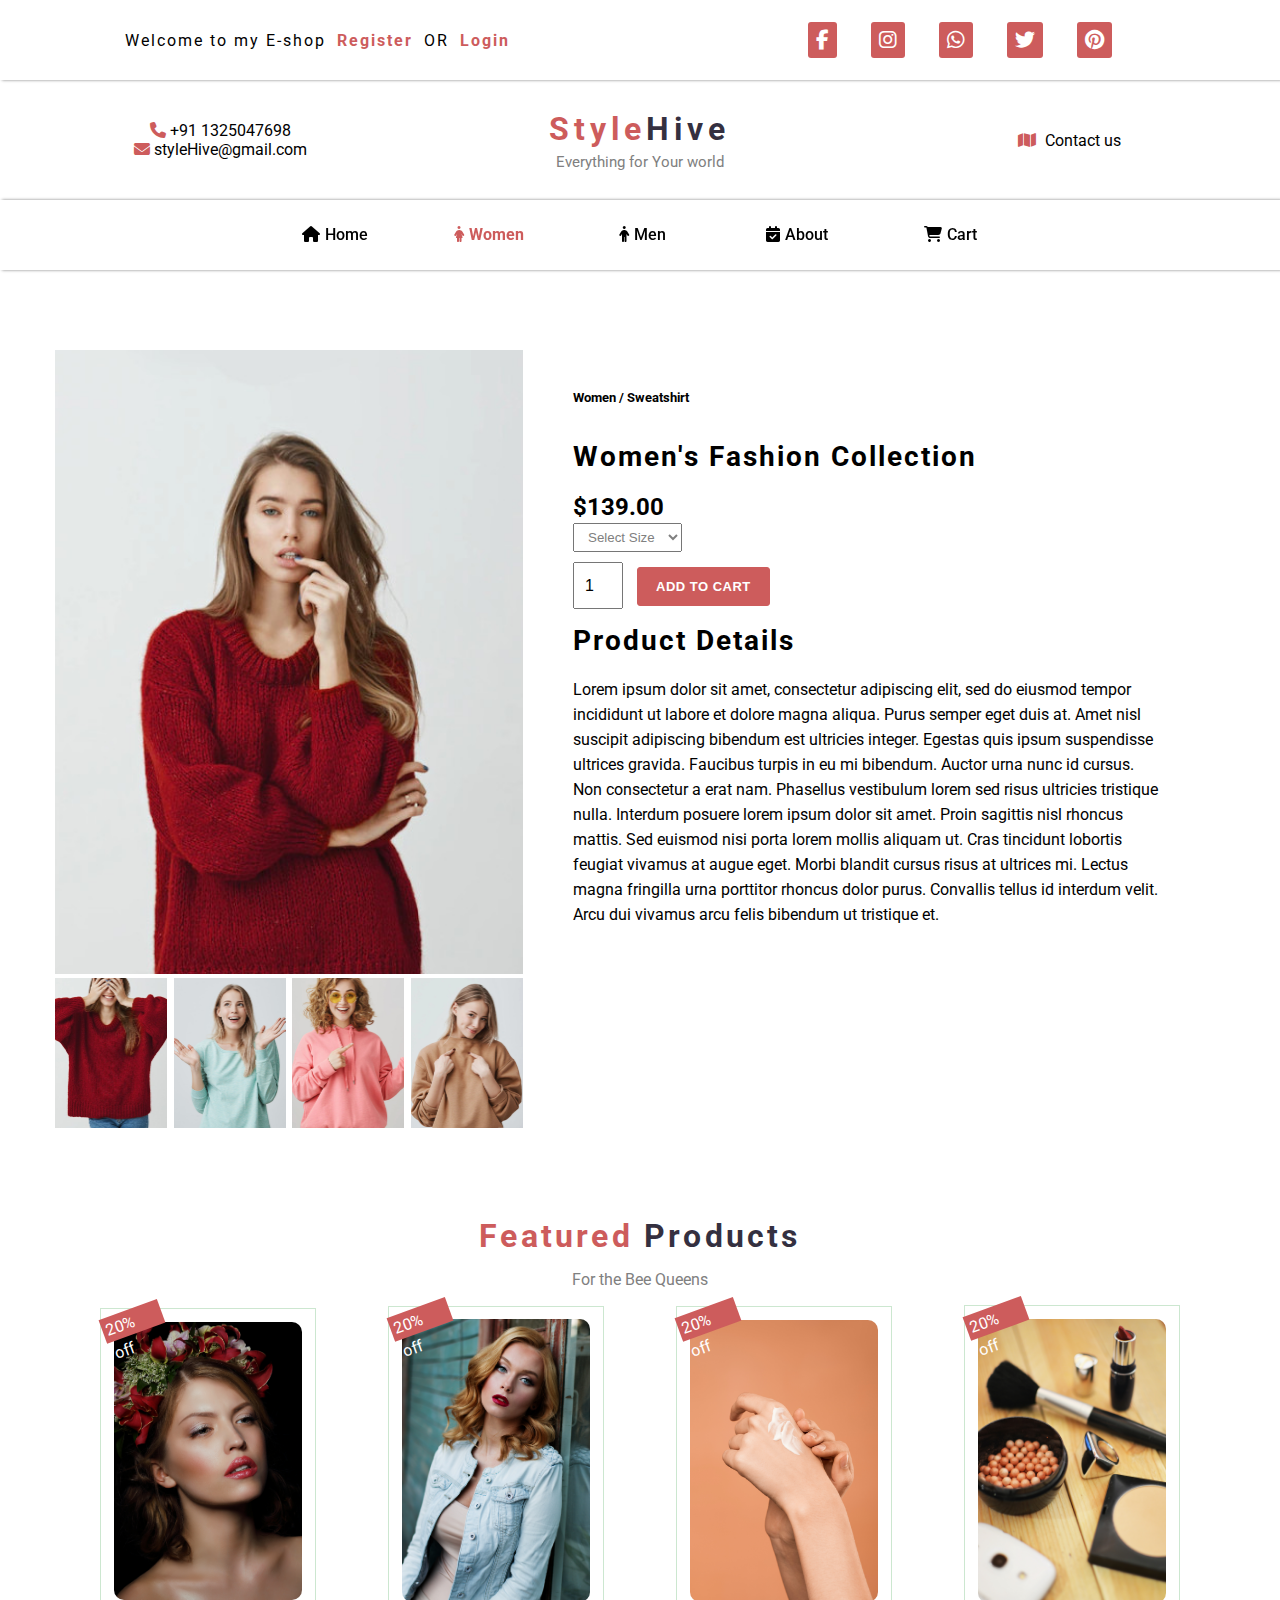
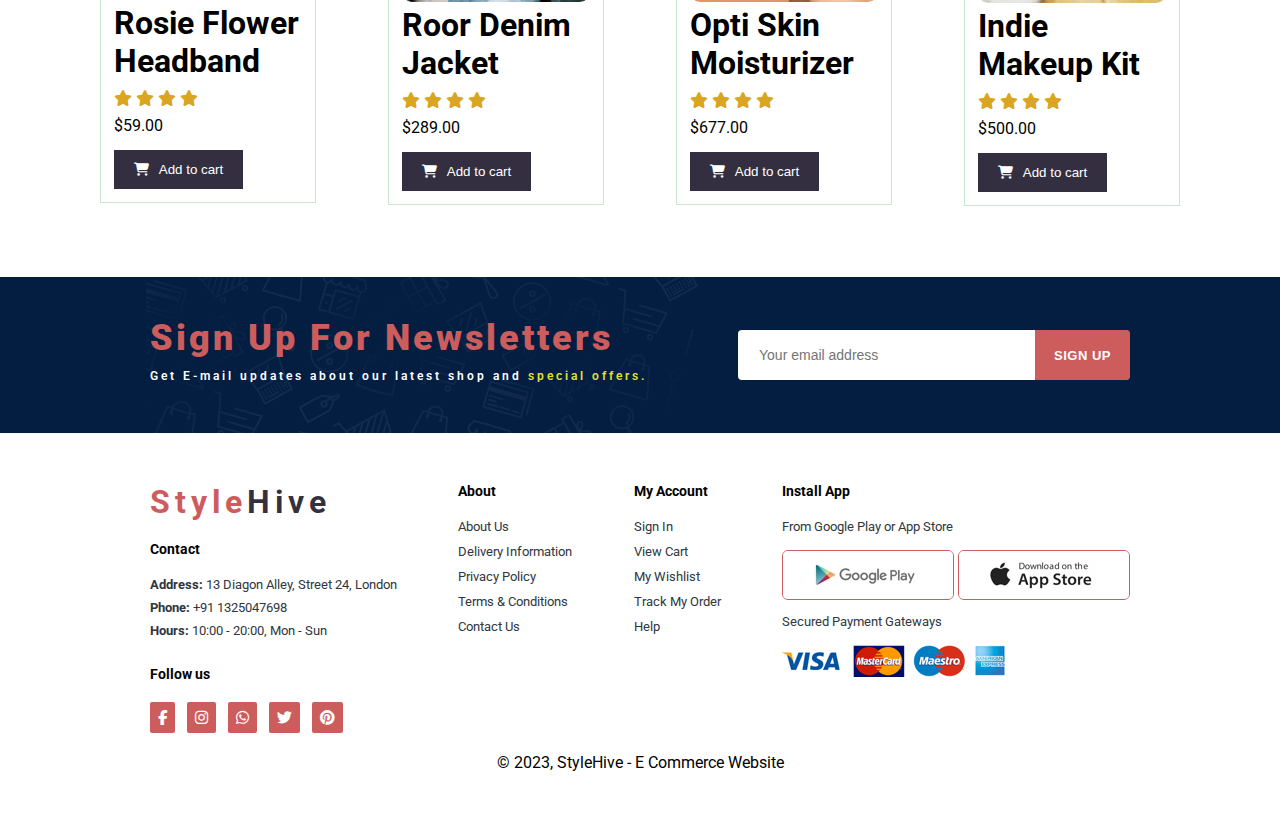
<file: women-sproduct.html>
<!DOCTYPE html>
<html lang="en">
	<head>
		<meta charset="UTF-8" />
		<meta http-equiv="X-UA-Compatible" content="IE=edge" />
		<meta name="viewport" content="width=device-width, initial-scale=1.0" />
		<title>StyleHive - eCommerce Website</title>
		<link
			rel="shortcut icon"
			href="./logo/favicon.ico"
			type="image/x-icon"
		/>
		<link rel="stylesheet" href="styles.css" />
		<link
			rel="stylesheet"
			href="https://cdnjs.cloudflare.com/ajax/libs/font-awesome/6.4.0/css/all.min.css"
		/>
		<link rel="preconnect" href="https://fonts.googleapis.com" />
		<link rel="preconnect" href="https://fonts.gstatic.com" crossorigin />
		<link
			href="https://fonts.googleapis.com/css2?family=Roboto:wght@300&display=swap"
			rel="stylesheet"
		/>
		<link rel="preconnect" href="https://fonts.googleapis.com" />
		<link rel="preconnect" href="https://fonts.gstatic.com" crossorigin />
		<link
			href="https://fonts.googleapis.com/css2?family=Akaya+Kanadaka&display=swap"
			rel="stylesheet"
		/>
		<link
			rel="stylesheet"
			href="https://unpkg.com/swiper/swiper-bundle.min.css"
		/>
	</head>
	<body>
		<header>
			<nav class="nav1">
				<div class="left">
					<span>Welcome to my E-shop</span>
					<a href="#">Register</a> OR
					<a href="#">Login</a>
				</div>
				<div class="right">
					<i class="fa-brands fa-facebook-f"></i>
					<i class="fa-brands fa-instagram"></i>
					<i class="fa-brands fa-whatsapp"></i>
					<i class="fa-brands fa-twitter"></i>
					<i class="fa-brands fa-pinterest"></i>
				</div>
			</nav>
			<!-- nav1 end -->

			<!-- nav2 start -->
			<div class="nav2">
				<div class="nav2-left">
					<i class="fa fa-phone"></i> +91 1325047698 <br />
					<i class="fa fa-envelope"></i> styleHive@gmail.com
				</div>
				<div class="nav2-center">
					<h1>Style<span>Hive</span></h1>
					<p>Everything for Your world</p>
				</div>
				<div class="nav2-right">
					<i class="fa fa-map"></i> Contact us
				</div>
			</div>
			<!-- nav2 end -->
		</header>

		<!-- nav3 start -->
		<nav class="nav3">
			<ul>
				<li>
					<a href="index.html"><i class="fa fa-home"></i>Home</a>
				</li>
				<li>
					<a class="active" href="women.html"
						><i class="fa fa-female"></i>Women</a
					>
				</li>
				<li>
					<a href="men.html"><i class="fa fa-male"></i>Men</a>
				</li>
				<li>
					<a href="about.html"
						><i class="fa-solid fa-calendar-check"></i>About</a
					>
				</li>
				<li>
					<a href="cart.html"
						><i class="fa fa-shopping-cart"></i>Cart</a
					>
				</li>
			</ul>
		</nav>
		<!-- nav3 end -->

		<!-- sidenav start -->
		<section id="sidenav">
			<ul>
				<li>
					<a href="index.html"><i class="fa fa-home"></i>Home</a>
				</li>
				<li>
					<a class="active" href="women.html"
						><i class="fa fa-female"></i>Women</a
					>
				</li>
				<li>
					<a href="men.html"><i class="fa fa-male"></i>Men</a>
				</li>
				<li>
					<a href="about.html"
						><i class="fa-solid fa-calendar-check"></i>About</a
					>
				</li>
				<li>
					<a href="cart.html"
						><i class="fa fa-shopping-cart"></i>Cart</a
					>
				</li>
			</ul>
		</section>
		<i id="menubar" class="fa fa-anchor"></i>
		<!-- sidenav start -->

		<section id="prodetails">
			<div class="single-pro-image">
				<img
					src="img/products/product_08.jpg"
					width="100%"
					id="MainImg"
					alt=""
				/>
				<div class="small-img-group">
					<div class="small-img-col">
						<img
							src="img/products/product_08b.jpg"
							width="100%"
							class="small-img"
							alt=""
						/>
					</div>
					<div class="small-img-col">
						<img
							src="img/products/product_01b.jpg"
							width="100%"
							class="small-img"
							alt=""
						/>
					</div>
					<div class="small-img-col">
						<img
							src="img/products/product_07b.jpg"
							width="100%"
							class="small-img"
							alt=""
						/>
					</div>
					<div class="small-img-col">
						<img
							src="img/products/product_06b.jpg"
							width="100%"
							class="small-img"
							alt=""
						/>
					</div>
				</div>
			</div>
			<div class="single-pro-details">
				<h5>Women / Sweatshirt</h5>
				<h3>Women's Fashion Collection</h3>
				<h2>$139.00</h2>
				<select>
					<option>Select Size</option>
					<option>XXS</option>
					<option>XS</option>
					<option>Small</option>
					<option>Medium</option>
					<option>XL</option>
					<option>XLL</option>
				</select>
				<input type="number" value="1" />
				<button class="small-banners-button">Add To Cart</button>
				<h3>Product Details</h3>
				<span
					>Lorem ipsum dolor sit amet, consectetur adipiscing elit,
					sed do eiusmod tempor incididunt ut labore et dolore magna
					aliqua. Purus semper eget duis at. Amet nisl suscipit
					adipiscing bibendum est ultricies integer. Egestas quis
					ipsum suspendisse ultrices gravida. Faucibus turpis in eu mi
					bibendum. Auctor urna nunc id cursus. Non consectetur a erat
					nam. Phasellus vestibulum lorem sed risus ultricies
					tristique nulla. Interdum posuere lorem ipsum dolor sit
					amet. Proin sagittis nisl rhoncus mattis. Sed euismod nisi
					porta lorem mollis aliquam ut. Cras tincidunt lobortis
					feugiat vivamus at augue eget. Morbi blandit cursus risus at
					ultrices mi. Lectus magna fringilla urna porttitor rhoncus
					dolor purus. Convallis tellus id interdum velit. Arcu dui
					vivamus arcu felis bibendum ut tristique et.</span
				>
			</div>
		</section>

		<section class="latest">
			<div class="product-intro">
				<h1>Featured <span>Products</span></h1>
				<p>For the Bee Queens</p>
			</div>
			<div class="card-container">
				<div class="card off">
					<div>
						<img src="img/products/bu1.jpg" alt="" />
					</div>
					<h1>Rosie Flower Headband</h1>
					<span>
						<i class="fa fa-star"></i>
						<i class="fa fa-star"></i>
						<i class="fa fa-star"></i>
						<i class="fa fa-star"></i>
					</span>
					<p>$59.00</p>
					<button>
						<i class="fa fa-shopping-cart"></i>Add to cart
					</button>
				</div>

				<div class="card off">
					<div>
						<img src="img/products/bu2.jpg" alt="" />
					</div>
					<h1>Roor Denim Jacket</h1>
					<span>
						<i class="fa fa-star"></i>
						<i class="fa fa-star"></i>
						<i class="fa fa-star"></i>
						<i class="fa fa-star"></i>
					</span>
					<p>$289.00</p>
					<button>
						<i class="fa fa-shopping-cart"></i>Add to cart
					</button>
				</div>

				<div class="card off">
					<div>
						<img src="img/products/bu3.jpg" alt="" />
					</div>
					<h1>Opti Skin Moisturizer</h1>
					<span>
						<i class="fa fa-star"></i>
						<i class="fa fa-star"></i>
						<i class="fa fa-star"></i>
						<i class="fa fa-star"></i>
					</span>
					<p>$677.00</p>
					<button>
						<i class="fa fa-shopping-cart"></i>Add to cart
					</button>
				</div>

				<div class="card off">
					<div>
						<img src="img/products/bu4.jpg" alt="" />
					</div>
					<h1>Indie Makeup Kit</h1>
					<span>
						<i class="fa fa-star"></i>
						<i class="fa fa-star"></i>
						<i class="fa fa-star"></i>
						<i class="fa fa-star"></i>
					</span>
					<p>$500.00</p>
					<button>
						<i class="fa fa-shopping-cart"></i>Add to cart
					</button>
				</div>
			</div>
		</section>

		<!-- newsletter start -->
		<section id="newsletter">
			<div class="newstext">
				<h3>Sign Up For Newsletters</h3>
				<p>
					Get E-mail updates about our latest shop and
					<span>special offers.</span>
				</p>
			</div>
			<div class="form">
				<input type="text" placeholder="Your email address" />
				<button class="small-banners-button">Sign Up</button>
			</div>
		</section>
		<!-- newsletter end -->

		<!-- footer start -->
		<footer>
			<div class="col">
				<div class="footer-container">
					<h1>Style<span>Hive</span></h1>
					<h3>Contact</h3>
					<p>
						<strong>Address:</strong> 13 Diagon Alley, Street 24,
						London
					</p>
					<p><strong>Phone:</strong> +91 1325047698</p>
					<p><strong>Hours:</strong> 10:00 - 20:00, Mon - Sun</p>
					<div class="follow">
						<h3>Follow us</h3>
						<div class="icon">
							<i class="fa-brands fa-facebook-f"></i>
							<i class="fa-brands fa-instagram"></i>
							<i class="fa-brands fa-whatsapp"></i>
							<i class="fa-brands fa-twitter"></i>
							<i class="fa-brands fa-pinterest"></i>
						</div>
					</div>
				</div>
			</div>
			<div class="col">
				<h3>About</h3>
				<a href="#">About Us</a>
				<a href="#">Delivery Information</a>
				<a href="#">Privacy Policy</a>
				<a href="#">Terms & Conditions</a>
				<a href="#">Contact Us</a>
			</div>

			<div class="col">
				<h3>My Account</h3>
				<a href="#">Sign In</a>
				<a href="#">View Cart</a>
				<a href="#">My Wishlist</a>
				<a href="#">Track My Order</a>
				<a href="#">Help</a>
			</div>

			<div class="col install">
				<h3>Install App</h3>
				<p>From Google Play or App Store</p>
				<div class="footer-row">
					<img src="img/pay/play.jpg" alt="" />
					<img src="img/pay/app.jpg" alt="" />
				</div>
				<p>Secured Payment Gateways</p>
				<img src="img/pay/pay.png" alt="" />
			</div>

			<div class="copyright">
				<p>© 2023, StyleHive - E Commerce Website</p>
			</div>
		</footer>
		<!-- footer end -->

		<script src="sproduct_script.js"></script>
		<script src="script.js"></script>
	</body>
</html>
</file>
<file: styles.css>
* {
	padding: 0;
	margin: 0;
	box-sizing: border-box;
}

body {
	scroll-behavior: smooth;
	font-family: "Roboto", sans-serif;
}

:root {
	--primary: indianred;
	--secondary: rgba(15, 10, 29, 0.849);
}

header {
	width: 100%;
	height: 100%;
}

.nav1 {
	width: 100%;
	height: 80px;
	display: flex;
	justify-content: space-around;
	align-items: center;
	flex-wrap: wrap;
	box-shadow: 2px 0px 3px grey;
	text-align: center;
}

.nav1 .left {
	flex-basis: 50%;
	letter-spacing: 2px;
}

.nav1 .left a {
	text-decoration: none;
	color: var(--primary);
	font-weight: bold;
	margin: 0 5px;
}

.right {
	flex-basis: 50%;
}

.right i {
	font-size: 20px;
	margin: 0 15px;
	background-color: var(--primary);
	color: white;
	padding: 8px;
	cursor: pointer;
	border-radius: 3px;
	transition: 0.4s ease-in-out;
}

.nav1 .right i:hover {
	transform: rotate(360deg);
}

.nav2 {
	width: 100%;
	height: 120px;
	display: flex;
	justify-content: space-between;
	align-items: center;
	flex-wrap: wrap;
	text-align: center;
}

.nav2 .nav2-left,
.nav2 .nav2-center,
.nav2 .nav2-right {
	flex-basis: 30%;
	margin: auto;
	cursor: pointer;
}

.nav2 .nav2-left i {
	margin-left: 15px;
	color: var(--primary);
}

.nav2 .nav2-center h1 {
	color: var(--primary);
	font-size: 2rem;
	letter-spacing: 5px;
	font-weight: bold;
}

.nav2 .nav2-center h1 span {
	color: var(--secondary);
}

.nav2 .nav2-center p {
	color: grey;
	font-size: 15px;
	margin-top: 5px;
}

.nav2 .nav2-right i {
	margin: 0 5px;
	color: var(--primary);
}

.nav2 .nav2-right a {
	text-decoration: none;
	color: black;
}

.nav3 {
	width: 100%;
	height: 70px;
	line-height: 70px;
	z-index: 999;
	position: sticky;
	top: 0;
	left: 0;
	background-color: white;
	box-shadow: 2px 0px 3px grey;
}

.nav3 ul {
	list-style: none;
	text-align: center;
}

.nav3 ul li {
	list-style: none;
	display: inline-block;
	width: 150px;
	position: relative;
	z-index: 99;
}

.nav3 ul li a {
	text-decoration: none;
	color: black;
	font-weight: 500;
	display: block;
}

.nav3 ul li a:hover,
.nav3 ul li .active {
	color: var(--primary);
	font-weight: 700;
}

.nav3 ul li i {
	margin: 0 5px;
}

.nav3 ul ul {
	position: absolute;
	top: 70px;
	left: 0;
	display: none;
}

.nav3 ul ul li {
	background-color: white;
	border-bottom: 1px solid var(--primary);
}

.nav3 ul li:hover > ul {
	display: block;
}

.add {
	background-image: url(img/banner/banner-bg.jpg);
	background-size: cover;
	background-repeat: no-repeat;
	padding: 200px 0px;
	background-position: center center;
}

.container {
	width: 100%;
	padding-right: 15px;
	padding-left: 15px;
	margin-right: auto;
	margin-left: auto;
}

.row {
	display: flex;
	flex-wrap: wrap;
	margin-right: -15px;
	margin-left: -15px;
}

.col-md-12 {
	position: relative;
	width: 100%;
	min-height: 1px;
	padding-right: 15px;
	padding-left: 200px;
}

.add .caption {
	background-color: rgba(250, 250, 250, 0.9);
	padding: 30px;
	max-width: 450px;
	letter-spacing: 1px;
	border-radius: 10px;
}

.add .caption h1 {
	margin-bottom: 15px;
}

.add .caption h1 span {
	color: var(--primary);
}

.add .caption .line-dec {
	width: 30px;
	height: 5px;
	background-color: var(--primary);
	margin-bottom: 15px;
}

.add .caption p {
	margin-bottom: 15px;
}

.add .caption .ref {
	margin-bottom: 15px;
	font-size: smaller;
	color: grey;
}

a {
	color: var(--primary);
	text-decoration: none;
	background-color: transparent;
}

.main-button a {
	background-color: var(--primary);
	border-radius: 5px;
	padding: 10px 15px;
	display: inline-block;
	color: #fff;
	font-size: 14px;
	text-transform: uppercase;
	font-weight: 300;
	letter-spacing: 0.4px;
	text-decoration: none;
	transition: all 0.5s;
}

.main-button a:hover {
	opacity: 0.7;
}

#feature {
	padding: 40px 140px;
	display: flex;
	align-items: center;
	justify-content: space-around;
	flex-wrap: wrap;
}

#feature .feature-box {
	width: 158px;
	text-align: center;
	padding: 25px 15px;
	box-shadow: 20px 20px 34px rgba(0, 0, 0, 0.03);
	border: 1px solid #cce7d0;
	border-radius: 4px;
	margin: 15px 0;
}

#feature .feature-box:hover {
	box-shadow: 10px 10px 54px rgb(205, 92, 92, 0.4);
}

#feature .feature-box h6 {
	display: inline-block;
	padding: 9px 8px 6px 8px;
	line-height: 1;
	border-radius: 4px;
	background-color: lightblue;
	font-size: small;
}

#feature .feature-box:nth-child(2) h6 {
	background-color: lightpink;
}

#feature .feature-box:nth-child(3) h6 {
	background-color: rgb(153, 234, 153);
}

#feature .feature-box:nth-child(4) h6 {
	background-color: rgb(240, 155, 240);
}

#feature .feature-box:nth-child(5) h6 {
	background-color: rgb(236, 194, 236);
}

#feature .feature-box:nth-child(6) h6 {
	background-color: rgb(157, 213, 248);
}

#feature .feature-box img {
	width: 100%;
	margin-bottom: 10px;
}

.latest {
	padding: 25px 100px;
}

.product-intro {
	text-align: center;
}

.product-intro h1 {
	color: var(--primary);
	letter-spacing: 0.2rem;
	font-size: 2rem;
	font-weight: bolder;
}

.product-intro h1 span {
	color: var(--secondary);
}

.product-intro p {
	color: grey;
	margin: 15px 0px;
}

.card-container {
	width: 100%;
	display: flex;
	justify-content: space-between;
	align-items: center;
	margin: 1rem 0;
}

.card-container .card {
	flex-basis: 20%;
	padding: 0.8rem;
	position: relative;
	border: 1px solid #cce7d0;
	cursor: pointer;
}

.card img {
	width: 100%;
	border-radius: 10px;
	transition: 0.5s ease-in-out;
}

.card i {
	color: goldenrod;
	margin: 10px 0;
}

.card button {
	color: white;
	background-color: var(--secondary);
	border: none;
	outline: none;
	margin-top: 15px;
	padding: 3px 20px;
}

.card button i {
	color: white;
	margin-right: 10px;
}

.card:hover img,
.card:hover h1 {
	width: 80%;
	color: var(--primary);
}

.card:hover {
	box-shadow: rgba(0, 0, 0, 0.15) 0px 5px 15px 0px;
}

.off::before {
	content: "20% off";
	width: 25%;
	height: 25px;
	line-height: 25px;
	color: white;
	position: absolute;
	top: 0;
	left: 0;
	background-color: var(--primary);
	padding: 0 4px;
	transform: rotate(-20deg);
}

.banner {
	margin: 5px 0;
	display: flex;
	flex-direction: column;
	justify-content: center;
	align-items: center;
	text-align: center;
	background-image: url(img/banner/b2.jpg);
	width: 100%;
	height: 40vh;
	background-size: cover;
	background-position: center;
}

.banner h4 {
	color: #fff;
	font-size: 14px;
	letter-spacing: 3px;
}

.banner h2 {
	color: #fff;
	font-size: 50px;
	padding: 20px 0;
	letter-spacing: 3px;
}

.banner h2 span {
	color: #ef3636;
}

.banner .banner-button {
	border-radius: 5px;
	padding: 10px 15px;
	display: inline-block;
	color: var(--primary);
	font-size: 14px;
	text-transform: uppercase;
	font-weight: 300;
	letter-spacing: 0.5px;
	text-decoration: none;
	outline-color: var(--primary);
	transition: all 0.5s;
	cursor: pointer;
}

.banner .banner-button:hover {
	background-color: var(--primary);
	color: white;
}

.small-banners {
	margin: 5px 150px;
	display: flex;
	justify-content: space-between;
	align-content: center;
	flex-wrap: 1;
}

.small-banners .banner-container {
	display: flex;
	flex-direction: column;
	justify-content: center;
	align-items: flex-start;
	background-image: url(img/banner/b17.jpg);
	min-width: 580px;
	height: 50vh;
	background-size: cover;
	background-position: center;
	padding: 50px;
	cursor: pointer;
}

.small-banners h4 {
	color: white;
	font-size: 20px;
	letter-spacing: 3px;
	font-weight: 300;
}

.small-banners h2 {
	color: var(--primary);
	font-size: 28px;
	letter-spacing: 3px;
	font-weight: 800;
	margin-bottom: 5px;
}

.small-banners span {
	color: white;
	font-size: 14px;
	font-weight: 500;
	padding-bottom: 15px;
}

.small-banners-button {
	padding: 11px 18px;
	display: inline-block;
	color: white;
	background-color: transparent;
	font-size: 13px;
	text-transform: uppercase;
	font-weight: 600;
	letter-spacing: 0.5px;
	text-decoration: none;
	border: 1px solid var(--primary);
	border-radius: 3px;
	outline: none;
	transition: 0.2s;
	cursor: pointer;
}

.small-banners .banner-container:hover button {
	background-color: var(--primary);
	color: white;
	border: 2px solid var(--primary);
}

.small-banners .banner-container2 {
	background-image: url(img/banner/b10.jpg);
}

#newsletter {
	display: flex;
	justify-content: space-between;
	flex-wrap: wrap;
	align-items: center;
	background-image: url(img/banner/b14.png);
	background-repeat: no-repeat;
	background-position: 20% 30%;
	background-color: #041e42;
	padding: 40px 150px;
	margin-top: 30px;
}

.newstext h3 {
	color: var(--primary);
	font-size: 36px;
	letter-spacing: 3px;
	font-weight: 900;
	margin-bottom: 10px;
}

.newstext p {
	color: white;
	font-size: 12px;
	letter-spacing: 3px;
	font-weight: 600;
	margin-bottom: 10px;
}

.newstext p span {
	color: rgb(226, 226, 46);
}

#newsletter .form {
	display: flex;
	width: 40%;
}

#newsletter input {
	height: 3.125rem;
	padding: 0 1.25rem;
	font-size: 14px;
	width: 100%;
	border: 1px solid transparent;
	border-radius: 4px;
	outline: none;
	border-top-right-radius: 0;
	border-bottom-right-radius: 0;
}

#newsletter .small-banners-button {
	color: white;
	background-color: var(--primary);
	white-space: nowrap;
	cursor: pointer;
	border-top-left-radius: 0;
	border-bottom-left-radius: 0;
}

footer {
	padding: 50px 150px;
	display: flex;
	flex-wrap: wrap;
	justify-content: space-between;
}

footer .col {
	display: flex;
	flex-direction: column;
	align-items: flex-start;
	margin-bottom: 20px;
}

.col .footer-container h1 {
	color: var(--primary);
	font-size: 2rem;
	letter-spacing: 5px;
	font-weight: bold;
	padding-bottom: 20px;
}

.col .footer-container h1 span {
	color: var(--secondary);
}

.col h3 {
	color: black;
	font-size: 14px;
	padding-bottom: 20px;
}

.col p {
	font-size: 13px;
	color: #2f3640;
	margin: 0 0 8px 0;
}

footer a {
	font-size: 13px;
	text-decoration: none;
	color: #2f3640;
	margin-bottom: 10px;
	cursor: pointer;
}

.icon {
	flex-basis: 50%;
}

.icon i {
	font-size: 15px;
	margin-right: 8px;
	background-color: var(--primary);
	color: white;
	padding: 8px;
	cursor: pointer;
	border-radius: 2px;
	transition: 0.4s ease-in-out;
}

.col .footer-container .follow h3 {
	padding-top: 20px;
}
.col .footer-container .follow .icon i:hover {
	transform: rotate(360deg);
}

footer .install .footer-row img {
	border: 1px solid var(--primary);
	border-radius: 6px;
	cursor: pointer;
}

footer .install img {
	margin: 8px 0 10px 0;
	cursor: pointer;
}

footer .copyright {
	width: 100%;
	text-align: center;
}

#sidenav {
	display: none;
}

#menubar {
	display: none;
}

/* Women Page */

#page-header {
	background-image: url(img/banner/women-banner.png);
	width: 100%;
	height: 100vh;
	background-size: cover;
	background-position: center;
	margin-bottom: 1rem;
}

#page-header2 {
	background-image: url(img/banner/b1.jpg);
	width: 100%;
	height: 40vh;
	background-size: cover;
	background-position: center;
	margin-bottom: 1rem;
	display: flex;
	justify-content: center;
	text-align: center;
	flex-direction: column;
	color: #fff;
	padding: 14px;
}

#page-header2.men-header {
	background-image: url(img/banner/b1.jpg);
}

#page-header2 h1 {
	font-size: 120px;
}

#pagination {
	padding: 0 100px 25px 100px;
	text-align: center;
}

#pagination a {
	text-decoration: none;
	background-color: var(--primary);
	padding: 15px 20px;
	border-radius: 4px;
	color: #fff;
	font-weight: 600;
}

#pagination a i {
	font-size: 16px;
	font-weight: 600;
}

/* Single Product */

#prodetails {
	padding: 60px 55px;
	display: flex;
	margin-top: 20px;
}

#prodetails .single-pro-image {
	width: 40%;
	margin-right: 50px;
}

.small-img-group {
	display: flex;
	justify-content: space-between;
}

.small-img-col {
	flex-basis: 24%;
	cursor: pointer;
}

#prodetails .single-pro-details {
	width: 50%;
	padding-top: 30px;
}

#prodetails .single-pro-details h5 {
	padding: 10px 0px 20px 0px;
}

#prodetails .single-pro-details h3 {
	padding: 15px 0px 20px 0px;
	font-size: 28px;
	letter-spacing: 2px;
}

#prodetails .single-pro-details h2 {
	font-size: 24px;
}

#prodetails .single-pro-details select {
	display: flex;
	padding: 5px 10px;
	margin: 2px 0 10px 0;
	color: grey;
}

#prodetails .single-pro-details input {
	width: 50px;
	height: 47px;
	padding-left: 10px;
	font-size: 16px;
	margin-right: 10px;
}

#prodetails .single-pro-details input:focus {
	outline: none;
}

#prodetails .single-pro-details button {
	background-color: var(--primary);
}

#prodetails .single-pro-details span {
	line-height: 25px;
}

/* About Header */
#page-header2.about-header {
	background-image: url("img/about/banner.png");
}

#about-head {
	padding: 25px 100px;
	display: flex;
	align-items: center;
}

#about-head img {
	width: 50%;
	height: auto;
}

#about-head .text {
	padding-left: 40px;
}

#about-head .text h2 {
	font-size: 45px;
	padding-bottom: 30px;
}

#about-head .text p {
	padding-bottom: 10px;
}

#about-app {
	text-align: center;
	padding: 25px 100px;
}

#about-app h1 {
	font-size: 58px;
	padding-bottom: 30px;
}

#about-app .video {
	width: 70%;
	height: 100%;
	margin: 30px auto 0 auto;
}

#about-app .video video {
	width: 100%;
	height: 100%;
	border-radius: 20px;
}

/* Contact Page */

/* Start Media Query */

@media (max-width: 769px) {
	#sidenav {
		display: block;
	}

	#menubar {
		display: block;
		position: fixed;
		top: 50%;
		right: 0;
		transform: translateY(-50%);
		z-index: 99;
		background-color: var(--primary);
		color: white;
		border-radius: 3px;
		font-size: 2rem;
		padding: 20px 10px;
		animation: animate 5s ease infinite;
	}

	.fa-anchor {
		cursor: pointer;
	}

	@keyframes animate {
		0% {
			background-color: var(--secondary);
		}
		100% {
			background-color: var(--primary);
		}
	}

	#sidenav {
		width: 0;
		height: 100vh;
		position: fixed;
		top: 50%;
		left: 0;
		z-index: 99;
		transform: translateY(-50%);
		background-color: #2f3640;
		padding-top: 70px;
		display: block;
		overflow: hidden;
		transition: 0.5s ease-in-out;
	}

	#sidenav ul {
		list-style: none;
	}

	#sidenav ul li {
		list-style: none;
		display: block;
		width: 200px;
		position: relative;
		z-index: 99;
		margin: 10px 20px;
	}

	#sidenav ul li a {
		text-decoration: none;
		color: white;
		font-weight: 500;
		display: block;
		font-size: 20px;
		padding: 10px 20px;
	}

	#sidenav ul li a:hover,
	#sidenav ul li .active {
		color: var(--primary);
		font-weight: 700;
	}

	#sidenav ul li i {
		color: var(--primary);
		margin: 0 5px;
	}

	#sidenav ul ul {
		position: absolute;
		left: 0;
		display: none;
	}

	#sidenav ul ul li {
		border-bottom: 1px solid white;
	}

	#sidenav ul li:hover > ul {
		display: block;
	}

	.nav1 {
		position: relative;
		z-index: 2;
		background-color: white;
	}

	.nav1 .left {
		letter-spacing: 0;
	}

	.right i {
		font-size: 15px;
		margin: 0 5px;
		animation: rotate 1.5s ease infinite;
	}

	.follow .icon i {
		animation: rotate 1.5s ease infinite;
	}

	@keyframes rotate {
		100% {
			transform: rotate(360deg);
		}
	}

	.nav1 .right i:hover {
		transform: rotate(360deg);
	}

	.nav2 {
		width: 100%;
		height: 80px;
	}

	.nav2 .nav2-left i {
		margin-left: 0;
	}

	.nav2 .nav2-center h1 {
		font-size: 1.5rem;
		letter-spacing: 2px;
	}

	.nav2 .nav2-center p {
		font-size: 10px;
		margin-top: 5px;
	}

	.nav2 .nav2-right i {
		margin: 0 5px;
		color: var(--primary);
	}

	.nav3 {
		display: none;
	}

	.add {
		background-attachment: fixed;
	}

	.col-md-12 {
		padding-left: 75px;
	}

	.add .caption {
		border-radius: 5px;
	}

	#feature {
		padding: 40px 40px;
		justify-content: center;
	}

	#feature .feature-box {
		margin: 15px 15px;
	}

	.product-intro {
		text-align: center;
	}

	.product-intro h1 {
		color: var(--primary);
		letter-spacing: 0.2rem;
		font-size: 2rem;
	}

	.product-intro p {
		margin: 15px 0px;
	}

	.card-container {
		justify-content: space-between;
		flex-wrap: wrap;
	}

	.card-container .card {
		flex-basis: 45%;
		margin-bottom: 2rem;
	}

	.card img {
		border-radius: 5px;
	}

	.banner {
		height: 20vh;
	}

	.banner h2 {
		color: #fff;
		font-size: 30px;
		padding: 20px 0;
		letter-spacing: 3px;
	}

	.banner .banner-button {
		border-radius: 3px;
		font-size: 12px;
	}

	.small-banners {
		display: block;
		margin: 0 50px 50px 50px;
	}

	.small-banners .banner-container {
		min-width: 100%;
		height: 30vh;
		padding: 30px;
	}

	.small-banners-button {
		background-color: var(--primary);
	}

	#newsletter {
		padding: 40px 50px;
	}

	#newsletter .form {
		width: 80%;
	}

	footer {
		padding: 50px 50px;
	}

	#page-header {
		background-size: contain;
		height: auto;
		min-height: 385px;
	}
}

@media (max-width: 477px) {
	.nav1 {
		flex-direction: column;
		height: auto;
		justify-content: space-between;
	}

	.nav1 .left,
	.nav1 .right {
		flex-basis: 100%;
		text-align: center;
	}

	.nav1 .left {
		margin: 7px 0;
		flex-basis: 100%;
		margin-top: 5px;
		margin-bottom: 8px;
	}

	.nav1 .right {
		flex-basis: 100%;
		margin: 0 0 8px 0;
	}

	.nav2 {
		height: auto;
		display: block;
	}

	.nav2 .nav2-center h1 {
		font-size: 3rem;
		letter-spacing: 2px;
	}

	.nav2 .nav2-center p {
		font-size: 20px;
		margin-top: 5px;
	}

	.nav2 .nav2-left {
		display: none;
	}

	.nav2 .nav2-right {
		text-align: right;
	}

	.nav2 .nav2-right {
		margin-right: 1rem;
	}

	.nav2 .nav2-left,
	.nav2 .nav2-center,
	.nav2 .nav2-right {
		margin-bottom: 0.5rem;
	}

	.fa-anchor {
		cursor: pointer;
	}

	#menubar {
		border-radius: 4px;
		font-size: 2rem;
		padding: 10px 8px;
	}

	.col-md-12 {
		padding-right: 70px;
		padding-left: 0;
	}

	.add .caption {
		padding: 20px;
		border-radius: 5px;
	}

	#feature {
		justify-content: space-between;
	}

	#feature .feature-box {
		width: 133px;
		margin: 0 0 15px 0;
	}

	.latest {
		padding: 0px 30px;
	}

	.card-container {
		justify-content: center;
		flex-wrap: wrap;
	}

	.card-container .card {
		flex-basis: 100%;
		margin-bottom: 5rem;
	}

	.card-container .card {
		flex-basis: 90%;
		margin-bottom: 2rem;
	}

	.off::before {
		text-align: center;
	}

	.banner {
		height: 25vh;
		margin-bottom: 3rem;
	}

	.banner h2 {
		font-size: 20px;
	}

	.small-banners {
		margin: 0;
		padding: 0;
	}

	.small-banners .banner-container {
		padding: 25px;
	}

	.small-banners-button {
		background-color: var(--primary);
	}

	#newsletter {
		padding: 25px;
	}

	.newstext h3 {
		font-size: 24px;
		letter-spacing: 1px;
		font-weight: 700;
		margin-bottom: 5px;
	}

	.newstext p {
		font-size: 10px;
		letter-spacing: 2px;
		font-weight: 500;
		margin-bottom: 5px;
	}

	#newsletter .form {
		width: 98%;
	}

	footer {
		padding: 30px 25px;
	}

	#page-header {
		background-size: contain;
		height: auto;
		min-height: 188px;
	}

	#page-header2 h1 {
		font-size: 60px;
	}

	/* Single Product */
	#prodetails {
		padding: 30px 25px;
		flex-direction: column;
	}

	#prodetails .single-pro-image {
		width: 100%;
		margin-right: 0px;
	}

	#prodetails .single-pro-details {
		width: 100%;
		padding-top: 20px;
	}

	#prodetails .single-pro-details h3 {
		font-size: 27px;
		letter-spacing: 1px;
	}
}
</file>
